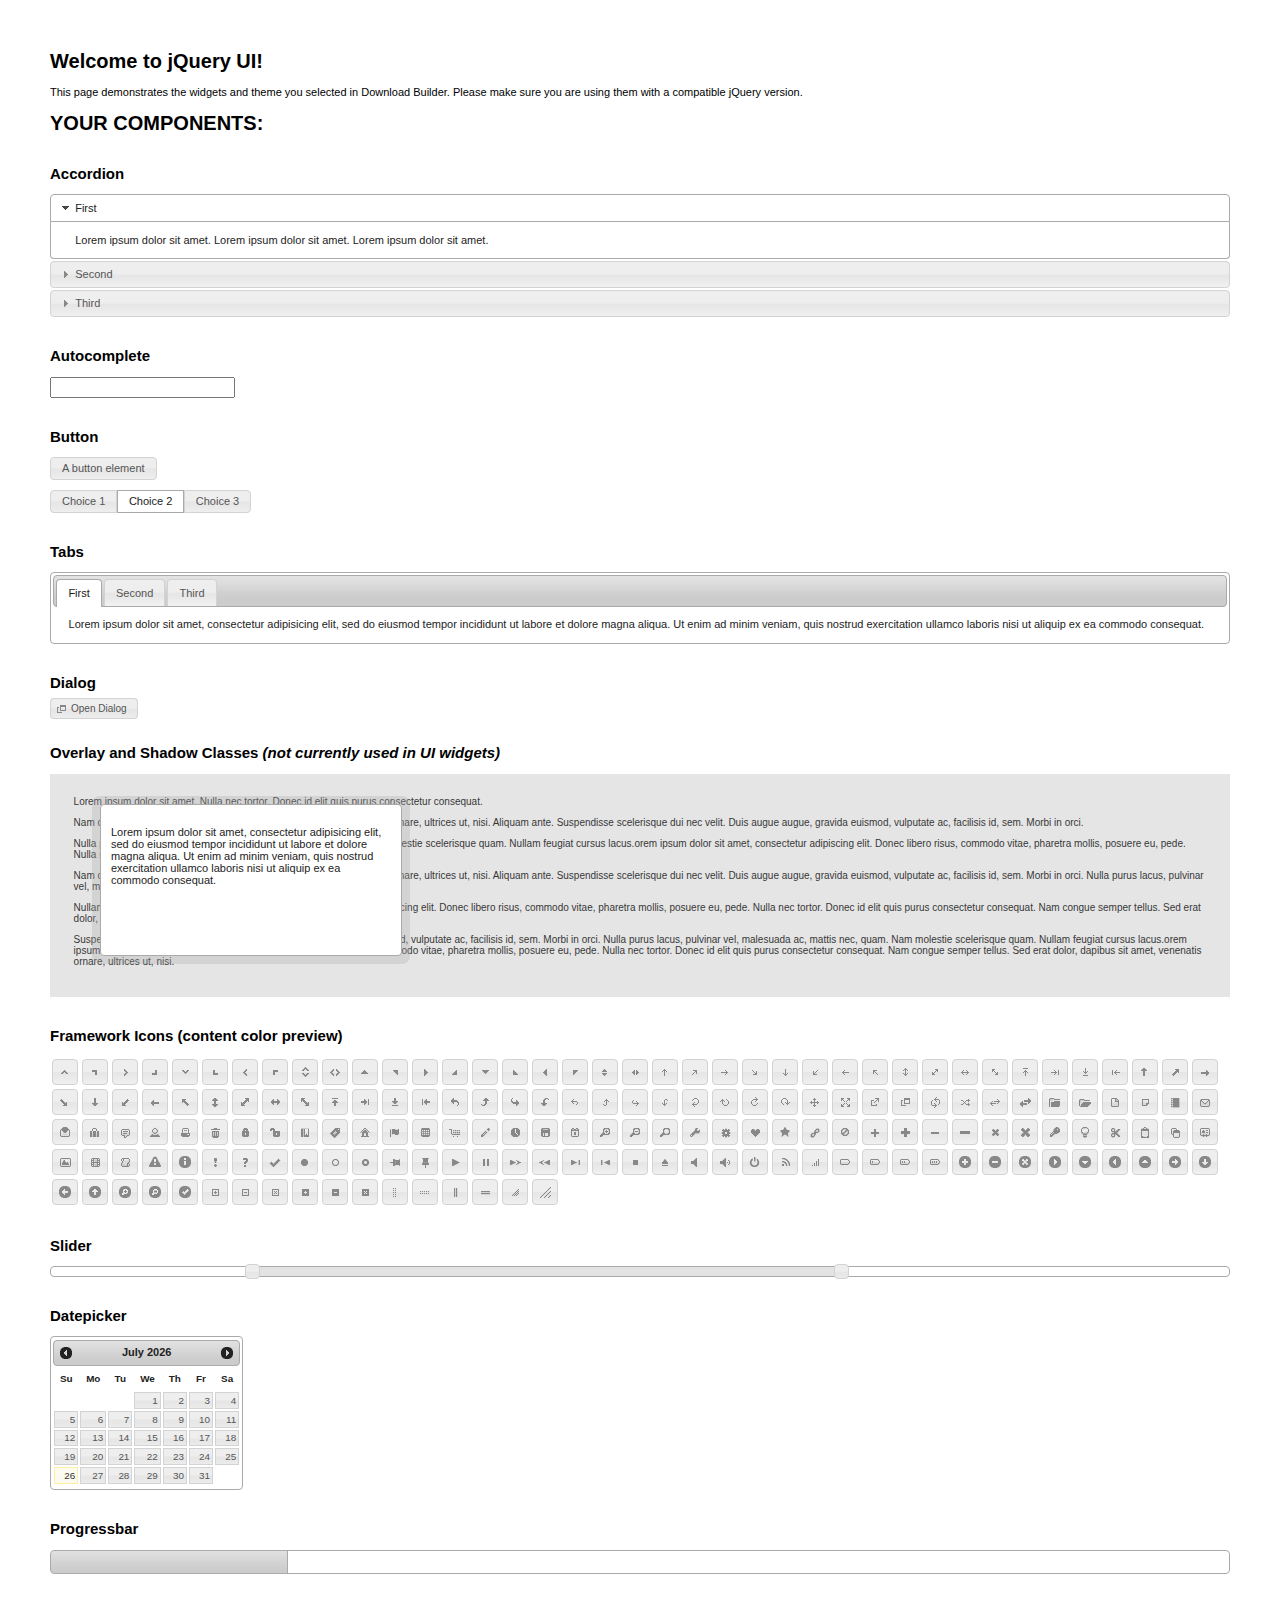
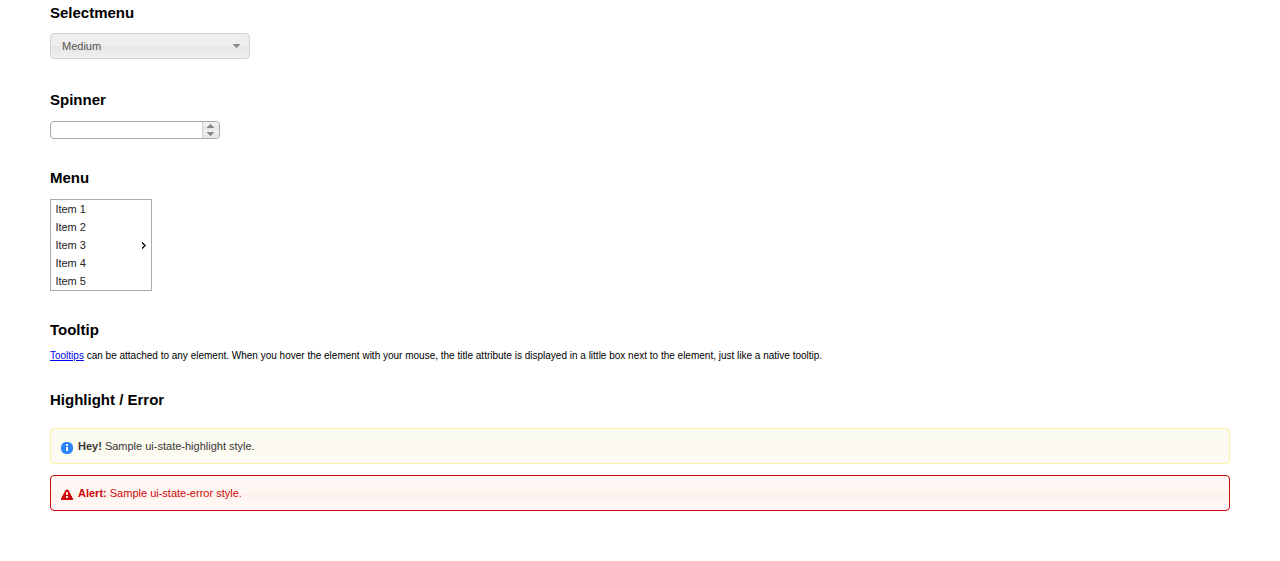
<file: js/jqueryui/index.html>
<!doctype html>
<html lang="us">
<head>
	<meta charset="utf-8">
	<title>jQuery UI Example Page</title>
	<link href="jquery-ui.css" rel="stylesheet">
	<style>
	body{
		font: 62.5% "Trebuchet MS", sans-serif;
		margin: 50px;
	}
	.demoHeaders {
		margin-top: 2em;
	}
	#dialog-link {
		padding: .4em 1em .4em 20px;
		text-decoration: none;
		position: relative;
	}
	#dialog-link span.ui-icon {
		margin: 0 5px 0 0;
		position: absolute;
		left: .2em;
		top: 50%;
		margin-top: -8px;
	}
	#icons {
		margin: 0;
		padding: 0;
	}
	#icons li {
		margin: 2px;
		position: relative;
		padding: 4px 0;
		cursor: pointer;
		float: left;
		list-style: none;
	}
	#icons span.ui-icon {
		float: left;
		margin: 0 4px;
	}
	.fakewindowcontain .ui-widget-overlay {
		position: absolute;
	}
	select {
		width: 200px;
	}
	</style>
</head>
<body>

<h1>Welcome to jQuery UI!</h1>

<div class="ui-widget">
	<p>This page demonstrates the widgets and theme you selected in Download Builder. Please make sure you are using them with a compatible jQuery version.</p>
</div>

<h1>YOUR COMPONENTS:</h1>


<!-- Accordion -->
<h2 class="demoHeaders">Accordion</h2>
<div id="accordion">
	<h3>First</h3>
	<div>Lorem ipsum dolor sit amet. Lorem ipsum dolor sit amet. Lorem ipsum dolor sit amet.</div>
	<h3>Second</h3>
	<div>Phasellus mattis tincidunt nibh.</div>
	<h3>Third</h3>
	<div>Nam dui erat, auctor a, dignissim quis.</div>
</div>



<!-- Autocomplete -->
<h2 class="demoHeaders">Autocomplete</h2>
<div>
	<input id="autocomplete" title="type &quot;a&quot;">
</div>



<!-- Button -->
<h2 class="demoHeaders">Button</h2>
<button id="button">A button element</button>
<form style="margin-top: 1em;">
	<div id="radioset">
		<input type="radio" id="radio1" name="radio"><label for="radio1">Choice 1</label>
		<input type="radio" id="radio2" name="radio" checked="checked"><label for="radio2">Choice 2</label>
		<input type="radio" id="radio3" name="radio"><label for="radio3">Choice 3</label>
	</div>
</form>



<!-- Tabs -->
<h2 class="demoHeaders">Tabs</h2>
<div id="tabs">
	<ul>
		<li><a href="#tabs-1">First</a></li>
		<li><a href="#tabs-2">Second</a></li>
		<li><a href="#tabs-3">Third</a></li>
	</ul>
	<div id="tabs-1">Lorem ipsum dolor sit amet, consectetur adipisicing elit, sed do eiusmod tempor incididunt ut labore et dolore magna aliqua. Ut enim ad minim veniam, quis nostrud exercitation ullamco laboris nisi ut aliquip ex ea commodo consequat.</div>
	<div id="tabs-2">Phasellus mattis tincidunt nibh. Cras orci urna, blandit id, pretium vel, aliquet ornare, felis. Maecenas scelerisque sem non nisl. Fusce sed lorem in enim dictum bibendum.</div>
	<div id="tabs-3">Nam dui erat, auctor a, dignissim quis, sollicitudin eu, felis. Pellentesque nisi urna, interdum eget, sagittis et, consequat vestibulum, lacus. Mauris porttitor ullamcorper augue.</div>
</div>



<!-- Dialog NOTE: Dialog is not generated by UI in this demo so it can be visually styled in themeroller-->
<h2 class="demoHeaders">Dialog</h2>
<p><a href="#" id="dialog-link" class="ui-state-default ui-corner-all"><span class="ui-icon ui-icon-newwin"></span>Open Dialog</a></p>

<h2 class="demoHeaders">Overlay and Shadow Classes <em>(not currently used in UI widgets)</em></h2>
<div style="position: relative; width: 96%; height: 200px; padding:1% 2%; overflow:hidden;" class="fakewindowcontain">
	<p>Lorem ipsum dolor sit amet,  Nulla nec tortor. Donec id elit quis purus consectetur consequat. </p><p>Nam congue semper tellus. Sed erat dolor, dapibus sit amet, venenatis ornare, ultrices ut, nisi. Aliquam ante. Suspendisse scelerisque dui nec velit. Duis augue augue, gravida euismod, vulputate ac, facilisis id, sem. Morbi in orci. </p><p>Nulla purus lacus, pulvinar vel, malesuada ac, mattis nec, quam. Nam molestie scelerisque quam. Nullam feugiat cursus lacus.orem ipsum dolor sit amet, consectetur adipiscing elit. Donec libero risus, commodo vitae, pharetra mollis, posuere eu, pede. Nulla nec tortor. Donec id elit quis purus consectetur consequat. </p><p>Nam congue semper tellus. Sed erat dolor, dapibus sit amet, venenatis ornare, ultrices ut, nisi. Aliquam ante. Suspendisse scelerisque dui nec velit. Duis augue augue, gravida euismod, vulputate ac, facilisis id, sem. Morbi in orci. Nulla purus lacus, pulvinar vel, malesuada ac, mattis nec, quam. Nam molestie scelerisque quam. </p><p>Nullam feugiat cursus lacus.orem ipsum dolor sit amet, consectetur adipiscing elit. Donec libero risus, commodo vitae, pharetra mollis, posuere eu, pede. Nulla nec tortor. Donec id elit quis purus consectetur consequat. Nam congue semper tellus. Sed erat dolor, dapibus sit amet, venenatis ornare, ultrices ut, nisi. Aliquam ante. </p><p>Suspendisse scelerisque dui nec velit. Duis augue augue, gravida euismod, vulputate ac, facilisis id, sem. Morbi in orci. Nulla purus lacus, pulvinar vel, malesuada ac, mattis nec, quam. Nam molestie scelerisque quam. Nullam feugiat cursus lacus.orem ipsum dolor sit amet, consectetur adipiscing elit. Donec libero risus, commodo vitae, pharetra mollis, posuere eu, pede. Nulla nec tortor. Donec id elit quis purus consectetur consequat. Nam congue semper tellus. Sed erat dolor, dapibus sit amet, venenatis ornare, ultrices ut, nisi. </p>

	<!-- ui-dialog -->
	<div class="ui-overlay"><div class="ui-widget-overlay"></div><div class="ui-widget-shadow ui-corner-all" style="width: 302px; height: 152px; position: absolute; left: 50px; top: 30px;"></div></div>
	<div style="position: absolute; width: 280px; height: 130px;left: 50px; top: 30px; padding: 10px;" class="ui-widget ui-widget-content ui-corner-all">
		<div class="ui-dialog-content ui-widget-content" style="background: none; border: 0;">
			<p>Lorem ipsum dolor sit amet, consectetur adipisicing elit, sed do eiusmod tempor incididunt ut labore et dolore magna aliqua. Ut enim ad minim veniam, quis nostrud exercitation ullamco laboris nisi ut aliquip ex ea commodo consequat.</p>
		</div>
	</div>

</div>

<!-- ui-dialog -->
<div id="dialog" title="Dialog Title">
	<p>Lorem ipsum dolor sit amet, consectetur adipisicing elit, sed do eiusmod tempor incididunt ut labore et dolore magna aliqua. Ut enim ad minim veniam, quis nostrud exercitation ullamco laboris nisi ut aliquip ex ea commodo consequat.</p>
</div>



<h2 class="demoHeaders">Framework Icons (content color preview)</h2>
<ul id="icons" class="ui-widget ui-helper-clearfix">
	<li class="ui-state-default ui-corner-all" title=".ui-icon-carat-1-n"><span class="ui-icon ui-icon-carat-1-n"></span></li>
	<li class="ui-state-default ui-corner-all" title=".ui-icon-carat-1-ne"><span class="ui-icon ui-icon-carat-1-ne"></span></li>
	<li class="ui-state-default ui-corner-all" title=".ui-icon-carat-1-e"><span class="ui-icon ui-icon-carat-1-e"></span></li>
	<li class="ui-state-default ui-corner-all" title=".ui-icon-carat-1-se"><span class="ui-icon ui-icon-carat-1-se"></span></li>
	<li class="ui-state-default ui-corner-all" title=".ui-icon-carat-1-s"><span class="ui-icon ui-icon-carat-1-s"></span></li>
	<li class="ui-state-default ui-corner-all" title=".ui-icon-carat-1-sw"><span class="ui-icon ui-icon-carat-1-sw"></span></li>
	<li class="ui-state-default ui-corner-all" title=".ui-icon-carat-1-w"><span class="ui-icon ui-icon-carat-1-w"></span></li>
	<li class="ui-state-default ui-corner-all" title=".ui-icon-carat-1-nw"><span class="ui-icon ui-icon-carat-1-nw"></span></li>
	<li class="ui-state-default ui-corner-all" title=".ui-icon-carat-2-n-s"><span class="ui-icon ui-icon-carat-2-n-s"></span></li>
	<li class="ui-state-default ui-corner-all" title=".ui-icon-carat-2-e-w"><span class="ui-icon ui-icon-carat-2-e-w"></span></li>
	<li class="ui-state-default ui-corner-all" title=".ui-icon-triangle-1-n"><span class="ui-icon ui-icon-triangle-1-n"></span></li>
	<li class="ui-state-default ui-corner-all" title=".ui-icon-triangle-1-ne"><span class="ui-icon ui-icon-triangle-1-ne"></span></li>
	<li class="ui-state-default ui-corner-all" title=".ui-icon-triangle-1-e"><span class="ui-icon ui-icon-triangle-1-e"></span></li>
	<li class="ui-state-default ui-corner-all" title=".ui-icon-triangle-1-se"><span class="ui-icon ui-icon-triangle-1-se"></span></li>
	<li class="ui-state-default ui-corner-all" title=".ui-icon-triangle-1-s"><span class="ui-icon ui-icon-triangle-1-s"></span></li>
	<li class="ui-state-default ui-corner-all" title=".ui-icon-triangle-1-sw"><span class="ui-icon ui-icon-triangle-1-sw"></span></li>
	<li class="ui-state-default ui-corner-all" title=".ui-icon-triangle-1-w"><span class="ui-icon ui-icon-triangle-1-w"></span></li>
	<li class="ui-state-default ui-corner-all" title=".ui-icon-triangle-1-nw"><span class="ui-icon ui-icon-triangle-1-nw"></span></li>
	<li class="ui-state-default ui-corner-all" title=".ui-icon-triangle-2-n-s"><span class="ui-icon ui-icon-triangle-2-n-s"></span></li>
	<li class="ui-state-default ui-corner-all" title=".ui-icon-triangle-2-e-w"><span class="ui-icon ui-icon-triangle-2-e-w"></span></li>
	<li class="ui-state-default ui-corner-all" title=".ui-icon-arrow-1-n"><span class="ui-icon ui-icon-arrow-1-n"></span></li>
	<li class="ui-state-default ui-corner-all" title=".ui-icon-arrow-1-ne"><span class="ui-icon ui-icon-arrow-1-ne"></span></li>
	<li class="ui-state-default ui-corner-all" title=".ui-icon-arrow-1-e"><span class="ui-icon ui-icon-arrow-1-e"></span></li>
	<li class="ui-state-default ui-corner-all" title=".ui-icon-arrow-1-se"><span class="ui-icon ui-icon-arrow-1-se"></span></li>
	<li class="ui-state-default ui-corner-all" title=".ui-icon-arrow-1-s"><span class="ui-icon ui-icon-arrow-1-s"></span></li>
	<li class="ui-state-default ui-corner-all" title=".ui-icon-arrow-1-sw"><span class="ui-icon ui-icon-arrow-1-sw"></span></li>
	<li class="ui-state-default ui-corner-all" title=".ui-icon-arrow-1-w"><span class="ui-icon ui-icon-arrow-1-w"></span></li>
	<li class="ui-state-default ui-corner-all" title=".ui-icon-arrow-1-nw"><span class="ui-icon ui-icon-arrow-1-nw"></span></li>
	<li class="ui-state-default ui-corner-all" title=".ui-icon-arrow-2-n-s"><span class="ui-icon ui-icon-arrow-2-n-s"></span></li>
	<li class="ui-state-default ui-corner-all" title=".ui-icon-arrow-2-ne-sw"><span class="ui-icon ui-icon-arrow-2-ne-sw"></span></li>
	<li class="ui-state-default ui-corner-all" title=".ui-icon-arrow-2-e-w"><span class="ui-icon ui-icon-arrow-2-e-w"></span></li>
	<li class="ui-state-default ui-corner-all" title=".ui-icon-arrow-2-se-nw"><span class="ui-icon ui-icon-arrow-2-se-nw"></span></li>
	<li class="ui-state-default ui-corner-all" title=".ui-icon-arrowstop-1-n"><span class="ui-icon ui-icon-arrowstop-1-n"></span></li>
	<li class="ui-state-default ui-corner-all" title=".ui-icon-arrowstop-1-e"><span class="ui-icon ui-icon-arrowstop-1-e"></span></li>
	<li class="ui-state-default ui-corner-all" title=".ui-icon-arrowstop-1-s"><span class="ui-icon ui-icon-arrowstop-1-s"></span></li>
	<li class="ui-state-default ui-corner-all" title=".ui-icon-arrowstop-1-w"><span class="ui-icon ui-icon-arrowstop-1-w"></span></li>
	<li class="ui-state-default ui-corner-all" title=".ui-icon-arrowthick-1-n"><span class="ui-icon ui-icon-arrowthick-1-n"></span></li>
	<li class="ui-state-default ui-corner-all" title=".ui-icon-arrowthick-1-ne"><span class="ui-icon ui-icon-arrowthick-1-ne"></span></li>
	<li class="ui-state-default ui-corner-all" title=".ui-icon-arrowthick-1-e"><span class="ui-icon ui-icon-arrowthick-1-e"></span></li>
	<li class="ui-state-default ui-corner-all" title=".ui-icon-arrowthick-1-se"><span class="ui-icon ui-icon-arrowthick-1-se"></span></li>
	<li class="ui-state-default ui-corner-all" title=".ui-icon-arrowthick-1-s"><span class="ui-icon ui-icon-arrowthick-1-s"></span></li>
	<li class="ui-state-default ui-corner-all" title=".ui-icon-arrowthick-1-sw"><span class="ui-icon ui-icon-arrowthick-1-sw"></span></li>
	<li class="ui-state-default ui-corner-all" title=".ui-icon-arrowthick-1-w"><span class="ui-icon ui-icon-arrowthick-1-w"></span></li>
	<li class="ui-state-default ui-corner-all" title=".ui-icon-arrowthick-1-nw"><span class="ui-icon ui-icon-arrowthick-1-nw"></span></li>
	<li class="ui-state-default ui-corner-all" title=".ui-icon-arrowthick-2-n-s"><span class="ui-icon ui-icon-arrowthick-2-n-s"></span></li>
	<li class="ui-state-default ui-corner-all" title=".ui-icon-arrowthick-2-ne-sw"><span class="ui-icon ui-icon-arrowthick-2-ne-sw"></span></li>
	<li class="ui-state-default ui-corner-all" title=".ui-icon-arrowthick-2-e-w"><span class="ui-icon ui-icon-arrowthick-2-e-w"></span></li>
	<li class="ui-state-default ui-corner-all" title=".ui-icon-arrowthick-2-se-nw"><span class="ui-icon ui-icon-arrowthick-2-se-nw"></span></li>
	<li class="ui-state-default ui-corner-all" title=".ui-icon-arrowthickstop-1-n"><span class="ui-icon ui-icon-arrowthickstop-1-n"></span></li>
	<li class="ui-state-default ui-corner-all" title=".ui-icon-arrowthickstop-1-e"><span class="ui-icon ui-icon-arrowthickstop-1-e"></span></li>
	<li class="ui-state-default ui-corner-all" title=".ui-icon-arrowthickstop-1-s"><span class="ui-icon ui-icon-arrowthickstop-1-s"></span></li>
	<li class="ui-state-default ui-corner-all" title=".ui-icon-arrowthickstop-1-w"><span class="ui-icon ui-icon-arrowthickstop-1-w"></span></li>
	<li class="ui-state-default ui-corner-all" title=".ui-icon-arrowreturnthick-1-w"><span class="ui-icon ui-icon-arrowreturnthick-1-w"></span></li>
	<li class="ui-state-default ui-corner-all" title=".ui-icon-arrowreturnthick-1-n"><span class="ui-icon ui-icon-arrowreturnthick-1-n"></span></li>
	<li class="ui-state-default ui-corner-all" title=".ui-icon-arrowreturnthick-1-e"><span class="ui-icon ui-icon-arrowreturnthick-1-e"></span></li>
	<li class="ui-state-default ui-corner-all" title=".ui-icon-arrowreturnthick-1-s"><span class="ui-icon ui-icon-arrowreturnthick-1-s"></span></li>
	<li class="ui-state-default ui-corner-all" title=".ui-icon-arrowreturn-1-w"><span class="ui-icon ui-icon-arrowreturn-1-w"></span></li>
	<li class="ui-state-default ui-corner-all" title=".ui-icon-arrowreturn-1-n"><span class="ui-icon ui-icon-arrowreturn-1-n"></span></li>
	<li class="ui-state-default ui-corner-all" title=".ui-icon-arrowreturn-1-e"><span class="ui-icon ui-icon-arrowreturn-1-e"></span></li>
	<li class="ui-state-default ui-corner-all" title=".ui-icon-arrowreturn-1-s"><span class="ui-icon ui-icon-arrowreturn-1-s"></span></li>
	<li class="ui-state-default ui-corner-all" title=".ui-icon-arrowrefresh-1-w"><span class="ui-icon ui-icon-arrowrefresh-1-w"></span></li>
	<li class="ui-state-default ui-corner-all" title=".ui-icon-arrowrefresh-1-n"><span class="ui-icon ui-icon-arrowrefresh-1-n"></span></li>
	<li class="ui-state-default ui-corner-all" title=".ui-icon-arrowrefresh-1-e"><span class="ui-icon ui-icon-arrowrefresh-1-e"></span></li>
	<li class="ui-state-default ui-corner-all" title=".ui-icon-arrowrefresh-1-s"><span class="ui-icon ui-icon-arrowrefresh-1-s"></span></li>
	<li class="ui-state-default ui-corner-all" title=".ui-icon-arrow-4"><span class="ui-icon ui-icon-arrow-4"></span></li>
	<li class="ui-state-default ui-corner-all" title=".ui-icon-arrow-4-diag"><span class="ui-icon ui-icon-arrow-4-diag"></span></li>
	<li class="ui-state-default ui-corner-all" title=".ui-icon-extlink"><span class="ui-icon ui-icon-extlink"></span></li>
	<li class="ui-state-default ui-corner-all" title=".ui-icon-newwin"><span class="ui-icon ui-icon-newwin"></span></li>
	<li class="ui-state-default ui-corner-all" title=".ui-icon-refresh"><span class="ui-icon ui-icon-refresh"></span></li>
	<li class="ui-state-default ui-corner-all" title=".ui-icon-shuffle"><span class="ui-icon ui-icon-shuffle"></span></li>
	<li class="ui-state-default ui-corner-all" title=".ui-icon-transfer-e-w"><span class="ui-icon ui-icon-transfer-e-w"></span></li>
	<li class="ui-state-default ui-corner-all" title=".ui-icon-transferthick-e-w"><span class="ui-icon ui-icon-transferthick-e-w"></span></li>
	<li class="ui-state-default ui-corner-all" title=".ui-icon-folder-collapsed"><span class="ui-icon ui-icon-folder-collapsed"></span></li>
	<li class="ui-state-default ui-corner-all" title=".ui-icon-folder-open"><span class="ui-icon ui-icon-folder-open"></span></li>
	<li class="ui-state-default ui-corner-all" title=".ui-icon-document"><span class="ui-icon ui-icon-document"></span></li>
	<li class="ui-state-default ui-corner-all" title=".ui-icon-document-b"><span class="ui-icon ui-icon-document-b"></span></li>
	<li class="ui-state-default ui-corner-all" title=".ui-icon-note"><span class="ui-icon ui-icon-note"></span></li>
	<li class="ui-state-default ui-corner-all" title=".ui-icon-mail-closed"><span class="ui-icon ui-icon-mail-closed"></span></li>
	<li class="ui-state-default ui-corner-all" title=".ui-icon-mail-open"><span class="ui-icon ui-icon-mail-open"></span></li>
	<li class="ui-state-default ui-corner-all" title=".ui-icon-suitcase"><span class="ui-icon ui-icon-suitcase"></span></li>
	<li class="ui-state-default ui-corner-all" title=".ui-icon-comment"><span class="ui-icon ui-icon-comment"></span></li>
	<li class="ui-state-default ui-corner-all" title=".ui-icon-person"><span class="ui-icon ui-icon-person"></span></li>
	<li class="ui-state-default ui-corner-all" title=".ui-icon-print"><span class="ui-icon ui-icon-print"></span></li>
	<li class="ui-state-default ui-corner-all" title=".ui-icon-trash"><span class="ui-icon ui-icon-trash"></span></li>
	<li class="ui-state-default ui-corner-all" title=".ui-icon-locked"><span class="ui-icon ui-icon-locked"></span></li>
	<li class="ui-state-default ui-corner-all" title=".ui-icon-unlocked"><span class="ui-icon ui-icon-unlocked"></span></li>
	<li class="ui-state-default ui-corner-all" title=".ui-icon-bookmark"><span class="ui-icon ui-icon-bookmark"></span></li>
	<li class="ui-state-default ui-corner-all" title=".ui-icon-tag"><span class="ui-icon ui-icon-tag"></span></li>
	<li class="ui-state-default ui-corner-all" title=".ui-icon-home"><span class="ui-icon ui-icon-home"></span></li>
	<li class="ui-state-default ui-corner-all" title=".ui-icon-flag"><span class="ui-icon ui-icon-flag"></span></li>
	<li class="ui-state-default ui-corner-all" title=".ui-icon-calculator"><span class="ui-icon ui-icon-calculator"></span></li>
	<li class="ui-state-default ui-corner-all" title=".ui-icon-cart"><span class="ui-icon ui-icon-cart"></span></li>
	<li class="ui-state-default ui-corner-all" title=".ui-icon-pencil"><span class="ui-icon ui-icon-pencil"></span></li>
	<li class="ui-state-default ui-corner-all" title=".ui-icon-clock"><span class="ui-icon ui-icon-clock"></span></li>
	<li class="ui-state-default ui-corner-all" title=".ui-icon-disk"><span class="ui-icon ui-icon-disk"></span></li>
	<li class="ui-state-default ui-corner-all" title=".ui-icon-calendar"><span class="ui-icon ui-icon-calendar"></span></li>
	<li class="ui-state-default ui-corner-all" title=".ui-icon-zoomin"><span class="ui-icon ui-icon-zoomin"></span></li>
	<li class="ui-state-default ui-corner-all" title=".ui-icon-zoomout"><span class="ui-icon ui-icon-zoomout"></span></li>
	<li class="ui-state-default ui-corner-all" title=".ui-icon-search"><span class="ui-icon ui-icon-search"></span></li>
	<li class="ui-state-default ui-corner-all" title=".ui-icon-wrench"><span class="ui-icon ui-icon-wrench"></span></li>
	<li class="ui-state-default ui-corner-all" title=".ui-icon-gear"><span class="ui-icon ui-icon-gear"></span></li>
	<li class="ui-state-default ui-corner-all" title=".ui-icon-heart"><span class="ui-icon ui-icon-heart"></span></li>
	<li class="ui-state-default ui-corner-all" title=".ui-icon-star"><span class="ui-icon ui-icon-star"></span></li>
	<li class="ui-state-default ui-corner-all" title=".ui-icon-link"><span class="ui-icon ui-icon-link"></span></li>
	<li class="ui-state-default ui-corner-all" title=".ui-icon-cancel"><span class="ui-icon ui-icon-cancel"></span></li>
	<li class="ui-state-default ui-corner-all" title=".ui-icon-plus"><span class="ui-icon ui-icon-plus"></span></li>
	<li class="ui-state-default ui-corner-all" title=".ui-icon-plusthick"><span class="ui-icon ui-icon-plusthick"></span></li>
	<li class="ui-state-default ui-corner-all" title=".ui-icon-minus"><span class="ui-icon ui-icon-minus"></span></li>
	<li class="ui-state-default ui-corner-all" title=".ui-icon-minusthick"><span class="ui-icon ui-icon-minusthick"></span></li>
	<li class="ui-state-default ui-corner-all" title=".ui-icon-close"><span class="ui-icon ui-icon-close"></span></li>
	<li class="ui-state-default ui-corner-all" title=".ui-icon-closethick"><span class="ui-icon ui-icon-closethick"></span></li>
	<li class="ui-state-default ui-corner-all" title=".ui-icon-key"><span class="ui-icon ui-icon-key"></span></li>
	<li class="ui-state-default ui-corner-all" title=".ui-icon-lightbulb"><span class="ui-icon ui-icon-lightbulb"></span></li>
	<li class="ui-state-default ui-corner-all" title=".ui-icon-scissors"><span class="ui-icon ui-icon-scissors"></span></li>
	<li class="ui-state-default ui-corner-all" title=".ui-icon-clipboard"><span class="ui-icon ui-icon-clipboard"></span></li>
	<li class="ui-state-default ui-corner-all" title=".ui-icon-copy"><span class="ui-icon ui-icon-copy"></span></li>
	<li class="ui-state-default ui-corner-all" title=".ui-icon-contact"><span class="ui-icon ui-icon-contact"></span></li>
	<li class="ui-state-default ui-corner-all" title=".ui-icon-image"><span class="ui-icon ui-icon-image"></span></li>
	<li class="ui-state-default ui-corner-all" title=".ui-icon-video"><span class="ui-icon ui-icon-video"></span></li>
	<li class="ui-state-default ui-corner-all" title=".ui-icon-script"><span class="ui-icon ui-icon-script"></span></li>
	<li class="ui-state-default ui-corner-all" title=".ui-icon-alert"><span class="ui-icon ui-icon-alert"></span></li>
	<li class="ui-state-default ui-corner-all" title=".ui-icon-info"><span class="ui-icon ui-icon-info"></span></li>
	<li class="ui-state-default ui-corner-all" title=".ui-icon-notice"><span class="ui-icon ui-icon-notice"></span></li>
	<li class="ui-state-default ui-corner-all" title=".ui-icon-help"><span class="ui-icon ui-icon-help"></span></li>
	<li class="ui-state-default ui-corner-all" title=".ui-icon-check"><span class="ui-icon ui-icon-check"></span></li>
	<li class="ui-state-default ui-corner-all" title=".ui-icon-bullet"><span class="ui-icon ui-icon-bullet"></span></li>
	<li class="ui-state-default ui-corner-all" title=".ui-icon-radio-off"><span class="ui-icon ui-icon-radio-off"></span></li>
	<li class="ui-state-default ui-corner-all" title=".ui-icon-radio-on"><span class="ui-icon ui-icon-radio-on"></span></li>
	<li class="ui-state-default ui-corner-all" title=".ui-icon-pin-w"><span class="ui-icon ui-icon-pin-w"></span></li>
	<li class="ui-state-default ui-corner-all" title=".ui-icon-pin-s"><span class="ui-icon ui-icon-pin-s"></span></li>
	<li class="ui-state-default ui-corner-all" title=".ui-icon-play"><span class="ui-icon ui-icon-play"></span></li>
	<li class="ui-state-default ui-corner-all" title=".ui-icon-pause"><span class="ui-icon ui-icon-pause"></span></li>
	<li class="ui-state-default ui-corner-all" title=".ui-icon-seek-next"><span class="ui-icon ui-icon-seek-next"></span></li>
	<li class="ui-state-default ui-corner-all" title=".ui-icon-seek-prev"><span class="ui-icon ui-icon-seek-prev"></span></li>
	<li class="ui-state-default ui-corner-all" title=".ui-icon-seek-end"><span class="ui-icon ui-icon-seek-end"></span></li>
	<li class="ui-state-default ui-corner-all" title=".ui-icon-seek-first"><span class="ui-icon ui-icon-seek-first"></span></li>
	<li class="ui-state-default ui-corner-all" title=".ui-icon-stop"><span class="ui-icon ui-icon-stop"></span></li>
	<li class="ui-state-default ui-corner-all" title=".ui-icon-eject"><span class="ui-icon ui-icon-eject"></span></li>
	<li class="ui-state-default ui-corner-all" title=".ui-icon-volume-off"><span class="ui-icon ui-icon-volume-off"></span></li>
	<li class="ui-state-default ui-corner-all" title=".ui-icon-volume-on"><span class="ui-icon ui-icon-volume-on"></span></li>
	<li class="ui-state-default ui-corner-all" title=".ui-icon-power"><span class="ui-icon ui-icon-power"></span></li>
	<li class="ui-state-default ui-corner-all" title=".ui-icon-signal-diag"><span class="ui-icon ui-icon-signal-diag"></span></li>
	<li class="ui-state-default ui-corner-all" title=".ui-icon-signal"><span class="ui-icon ui-icon-signal"></span></li>
	<li class="ui-state-default ui-corner-all" title=".ui-icon-battery-0"><span class="ui-icon ui-icon-battery-0"></span></li>
	<li class="ui-state-default ui-corner-all" title=".ui-icon-battery-1"><span class="ui-icon ui-icon-battery-1"></span></li>
	<li class="ui-state-default ui-corner-all" title=".ui-icon-battery-2"><span class="ui-icon ui-icon-battery-2"></span></li>
	<li class="ui-state-default ui-corner-all" title=".ui-icon-battery-3"><span class="ui-icon ui-icon-battery-3"></span></li>
	<li class="ui-state-default ui-corner-all" title=".ui-icon-circle-plus"><span class="ui-icon ui-icon-circle-plus"></span></li>
	<li class="ui-state-default ui-corner-all" title=".ui-icon-circle-minus"><span class="ui-icon ui-icon-circle-minus"></span></li>
	<li class="ui-state-default ui-corner-all" title=".ui-icon-circle-close"><span class="ui-icon ui-icon-circle-close"></span></li>
	<li class="ui-state-default ui-corner-all" title=".ui-icon-circle-triangle-e"><span class="ui-icon ui-icon-circle-triangle-e"></span></li>
	<li class="ui-state-default ui-corner-all" title=".ui-icon-circle-triangle-s"><span class="ui-icon ui-icon-circle-triangle-s"></span></li>
	<li class="ui-state-default ui-corner-all" title=".ui-icon-circle-triangle-w"><span class="ui-icon ui-icon-circle-triangle-w"></span></li>
	<li class="ui-state-default ui-corner-all" title=".ui-icon-circle-triangle-n"><span class="ui-icon ui-icon-circle-triangle-n"></span></li>
	<li class="ui-state-default ui-corner-all" title=".ui-icon-circle-arrow-e"><span class="ui-icon ui-icon-circle-arrow-e"></span></li>
	<li class="ui-state-default ui-corner-all" title=".ui-icon-circle-arrow-s"><span class="ui-icon ui-icon-circle-arrow-s"></span></li>
	<li class="ui-state-default ui-corner-all" title=".ui-icon-circle-arrow-w"><span class="ui-icon ui-icon-circle-arrow-w"></span></li>
	<li class="ui-state-default ui-corner-all" title=".ui-icon-circle-arrow-n"><span class="ui-icon ui-icon-circle-arrow-n"></span></li>
	<li class="ui-state-default ui-corner-all" title=".ui-icon-circle-zoomin"><span class="ui-icon ui-icon-circle-zoomin"></span></li>
	<li class="ui-state-default ui-corner-all" title=".ui-icon-circle-zoomout"><span class="ui-icon ui-icon-circle-zoomout"></span></li>
	<li class="ui-state-default ui-corner-all" title=".ui-icon-circle-check"><span class="ui-icon ui-icon-circle-check"></span></li>
	<li class="ui-state-default ui-corner-all" title=".ui-icon-circlesmall-plus"><span class="ui-icon ui-icon-circlesmall-plus"></span></li>
	<li class="ui-state-default ui-corner-all" title=".ui-icon-circlesmall-minus"><span class="ui-icon ui-icon-circlesmall-minus"></span></li>
	<li class="ui-state-default ui-corner-all" title=".ui-icon-circlesmall-close"><span class="ui-icon ui-icon-circlesmall-close"></span></li>
	<li class="ui-state-default ui-corner-all" title=".ui-icon-squaresmall-plus"><span class="ui-icon ui-icon-squaresmall-plus"></span></li>
	<li class="ui-state-default ui-corner-all" title=".ui-icon-squaresmall-minus"><span class="ui-icon ui-icon-squaresmall-minus"></span></li>
	<li class="ui-state-default ui-corner-all" title=".ui-icon-squaresmall-close"><span class="ui-icon ui-icon-squaresmall-close"></span></li>
	<li class="ui-state-default ui-corner-all" title=".ui-icon-grip-dotted-vertical"><span class="ui-icon ui-icon-grip-dotted-vertical"></span></li>
	<li class="ui-state-default ui-corner-all" title=".ui-icon-grip-dotted-horizontal"><span class="ui-icon ui-icon-grip-dotted-horizontal"></span></li>
	<li class="ui-state-default ui-corner-all" title=".ui-icon-grip-solid-vertical"><span class="ui-icon ui-icon-grip-solid-vertical"></span></li>
	<li class="ui-state-default ui-corner-all" title=".ui-icon-grip-solid-horizontal"><span class="ui-icon ui-icon-grip-solid-horizontal"></span></li>
	<li class="ui-state-default ui-corner-all" title=".ui-icon-gripsmall-diagonal-se"><span class="ui-icon ui-icon-gripsmall-diagonal-se"></span></li>
	<li class="ui-state-default ui-corner-all" title=".ui-icon-grip-diagonal-se"><span class="ui-icon ui-icon-grip-diagonal-se"></span></li>
</ul>


<!-- Slider -->
<h2 class="demoHeaders">Slider</h2>
<div id="slider"></div>



<!-- Datepicker -->
<h2 class="demoHeaders">Datepicker</h2>
<div id="datepicker"></div>



<!-- Progressbar -->
<h2 class="demoHeaders">Progressbar</h2>
<div id="progressbar"></div>



<!-- Progressbar -->
<h2 class="demoHeaders">Selectmenu</h2>
<select id="selectmenu">
	<option>Slower</option>
	<option>Slow</option>
	<option selected="selected">Medium</option>
	<option>Fast</option>
	<option>Faster</option>
</select>



<!-- Spinner -->
<h2 class="demoHeaders">Spinner</h2>
<input id="spinner">



<!-- Menu -->
<h2 class="demoHeaders">Menu</h2>
<ul style="width:100px;" id="menu">
	<li>Item 1</li>
	<li>Item 2</li>
	<li>Item 3
		<ul>
			<li>Item 3-1</li>
			<li>Item 3-2</li>
			<li>Item 3-3</li>
			<li>Item 3-4</li>
			<li>Item 3-5</li>
		</ul>
	</li>
	<li>Item 4</li>
	<li>Item 5</li>
</ul>



<!-- Tooltip -->
<h2 class="demoHeaders">Tooltip</h2>
<p id="tooltip">
	<a href="#" title="That&apos;s what this widget is">Tooltips</a> can be attached to any element. When you hover
the element with your mouse, the title attribute is displayed in a little box next to the element, just like a native tooltip.
</p>


<!-- Highlight / Error -->
<h2 class="demoHeaders">Highlight / Error</h2>
<div class="ui-widget">
	<div class="ui-state-highlight ui-corner-all" style="margin-top: 20px; padding: 0 .7em;">
		<p><span class="ui-icon ui-icon-info" style="float: left; margin-right: .3em;"></span>
		<strong>Hey!</strong> Sample ui-state-highlight style.</p>
	</div>
</div>
<br>
<div class="ui-widget">
	<div class="ui-state-error ui-corner-all" style="padding: 0 .7em;">
		<p><span class="ui-icon ui-icon-alert" style="float: left; margin-right: .3em;"></span>
		<strong>Alert:</strong> Sample ui-state-error style.</p>
	</div>
</div>

<script src="external/jquery/jquery.js"></script>
<script src="jquery-ui.js"></script>
<script>

$( "#accordion" ).accordion();



var availableTags = [
	"ActionScript",
	"AppleScript",
	"Asp",
	"BASIC",
	"C",
	"C++",
	"Clojure",
	"COBOL",
	"ColdFusion",
	"Erlang",
	"Fortran",
	"Groovy",
	"Haskell",
	"Java",
	"JavaScript",
	"Lisp",
	"Perl",
	"PHP",
	"Python",
	"Ruby",
	"Scala",
	"Scheme"
];
$( "#autocomplete" ).autocomplete({
	source: availableTags
});



$( "#button" ).button();
$( "#radioset" ).buttonset();



$( "#tabs" ).tabs();



$( "#dialog" ).dialog({
	autoOpen: false,
	width: 400,
	buttons: [
		{
			text: "Ok",
			click: function() {
				$( this ).dialog( "close" );
			}
		},
		{
			text: "Cancel",
			click: function() {
				$( this ).dialog( "close" );
			}
		}
	]
});

// Link to open the dialog
$( "#dialog-link" ).click(function( event ) {
	$( "#dialog" ).dialog( "open" );
	event.preventDefault();
});



$( "#datepicker" ).datepicker({
	inline: true
});



$( "#slider" ).slider({
	range: true,
	values: [ 17, 67 ]
});



$( "#progressbar" ).progressbar({
	value: 20
});



$( "#spinner" ).spinner();



$( "#menu" ).menu();



$( "#tooltip" ).tooltip();



$( "#selectmenu" ).selectmenu();


// Hover states on the static widgets
$( "#dialog-link, #icons li" ).hover(
	function() {
		$( this ).addClass( "ui-state-hover" );
	},
	function() {
		$( this ).removeClass( "ui-state-hover" );
	}
);
</script>
</body>
</html>
</file>
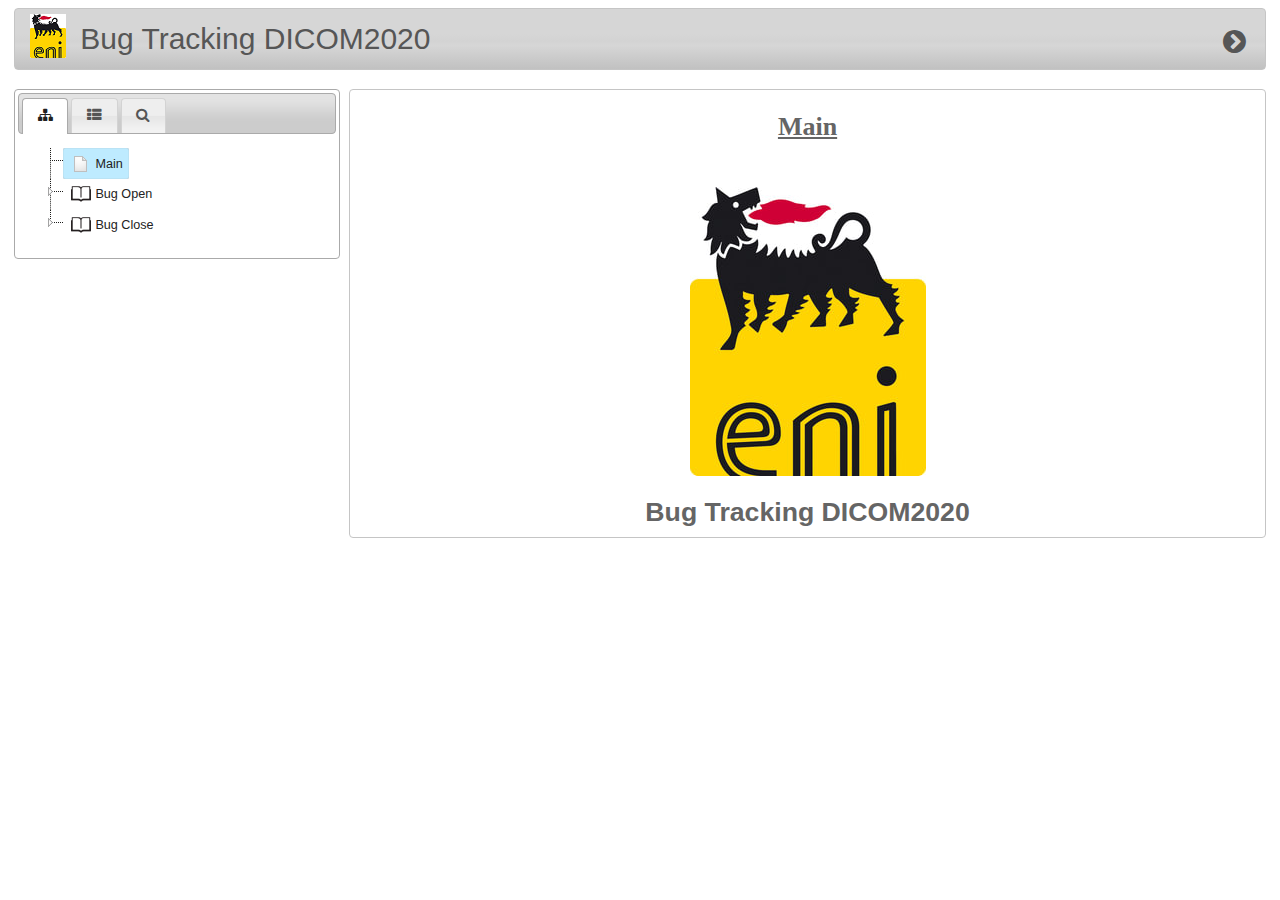
<file: about.html>
<!doctype html>
<html class="no-js">
<head>
    <meta charset="utf-8">
    <title>Main | DICOM2020 BUG</title>

    <meta name="description" content="">
    <meta name="keywords" content="">

    <link rel="stylesheet" href="css/style.css">	

    <link href="js/jqueryui/jquery-ui.min.css" rel="stylesheet">
    <link href="js/jstree/themes/default/style.css" rel="stylesheet">
    <link href="css/style.css" rel="stylesheet">
    <link href="css/font-awesome.min.css" rel="stylesheet">
    <link href="css/highlightjs.css" rel="stylesheet">
    <link rel="stylesheet" href="css/slick.css"/>
    <link rel="stylesheet" href="css/slick-theme.css"/>
    <link rel="stylesheet" href="css/defaultwebhelper2.css"/>


    <script src="js/jqueryui/external/jquery/jquery.js"></script>
    <script src="js/jqueryui/jquery-ui.min.js"></script>
    <script src="js/jstree/jstree.min.js"></script>
    <script src="js/index.js"></script>
    <script src="js/search.js"></script>
    <script src="js/highlight.pack.js"></script>
    <script src="js/jquery.highlight.js"></script>
    <script src="js/slick.min.js"></script>
    <script src="js/main.js"></script>




<link rel="stylesheet" href="css/globalstyles.css" type="text/css" media="screen" /></head>

<body>
<div id="hprwrapper">

<div id="hprheader" class="ui-corner-all">
<div id="headerlogo">
<img alt="" src="images/logo_eni_small.png" style="margin-left: 10px;">
</div>
<div id="headertitle"><span>Bug Tracking DICOM2020</span></div>
<div id="nav">
			<div id="navprev">
				
			</div>
			<div id="navnext">
				<a href="bugopen.html">
				<i class="fa fa-chevron-circle-right fa-2x" aria-hidden="true" style="margin-top: 10px;"></i>
				</a>
			</div>
</div>

</div>
<div class="delimiter"></div>


<div id="hprmain">

<div id="hprsidebar">
<div id="hprtabs">
	<ul>
		<li><a href="#hprtabs-1"><i class="fa fa-sitemap"></i></a></li>
		<li><a href="#hprtabs-2"><i class="fa fa-th-list"></i></a></li>
		<li><a href="#hprtabs-3"><i class="fa fa-search"></i></a></li>
	</ul>
	<div id="hprtabs-1">
		<div id="hprtoctree">
<ul>
<li id="about" data-jstree='{"opened":true,"selected":true,"type":"p"}'><a href="about.html">Main</a></li>
<li id="bugopen" data-jstree='{"type":"b"}'><a href="bugopen.html">Bug Open</a><ul>
<li id="ricalcolomaxdailymaxhourly" data-jstree='{"type":"p"}'><a href="ricalcolomaxdailymaxhourly.html">Ricalcolo MaxDaily => MaxHourly</a></li>
<li id="ritornarehomedaschermatasubleting" data-jstree='{"type":"p"}'><a href="ritornarehomedaschermatasubleting.html">Ritornare Home Page da schermata Subleting</a></li>
<li id="riutilizzonomi" data-jstree='{"type":"p"}'><a href="riutilizzonomi.html">Riutilizzo Nomi</a></li>
<li id="datenonreattive" data-jstree='{"type":"p"}'><a href="datenonreattive.html">Date non reattive</a></li>
<li id="nonfailsubletting" data-jstree='{"type":"p"}'><a href="nonfailsubletting.html">Non fa il subletting</a></li>

</ul>
</li>
<li id="bugclose0" data-jstree='{"type":"b"}'><a href="bugclose0.html">Bug Close</a><ul>
<li id="problemamaxreservedcapacity" data-jstree='{"type":"p"}'><a href="problemamaxreservedcapacity.html">Problema Max reserved Capacity</a></li>

</ul>
</li>

</li>
</ul>

		</div>
	</div>
	<div id="hprtabs-2">
<div id="indextree">
<ul id="index">
</ul>

</div>	
	
	</div>
	<div id="hprtabs-3">

		<form onsubmit="requery();return false">
			<input id="squery" type="text" name="q" autocomplete="off"/>
			<input type="button" value=">" onclick="requery()">
		</form>

		<p>
		<div id="results">
		</div>

	</div>
</div>
</div>

<div id="hprcontent" class="ui-corner-all">

<h1 style="text-align: center; text-decoration: underline; font-size: 26px; margin-bottom: 50px;">
Main
</h1>
<p class=rvps101><img width=236 height=289 alt="" src="images/about32.jpg"></p>
<p><br></p>
<p class=rvps101><span class=rvts1>Bug Tracking DICOM2020</span></p>


</div>

</div>
</div>
<script>
var sessStore = window.sessionStorage;
var reshtml = sessStore.getItem("hprlastsearchres");				
var squery = sessStore.getItem("hprsquery");				
$('#results').html(reshtml);
$('#squery').val(squery);
</script>
</body>
</html>
</file>
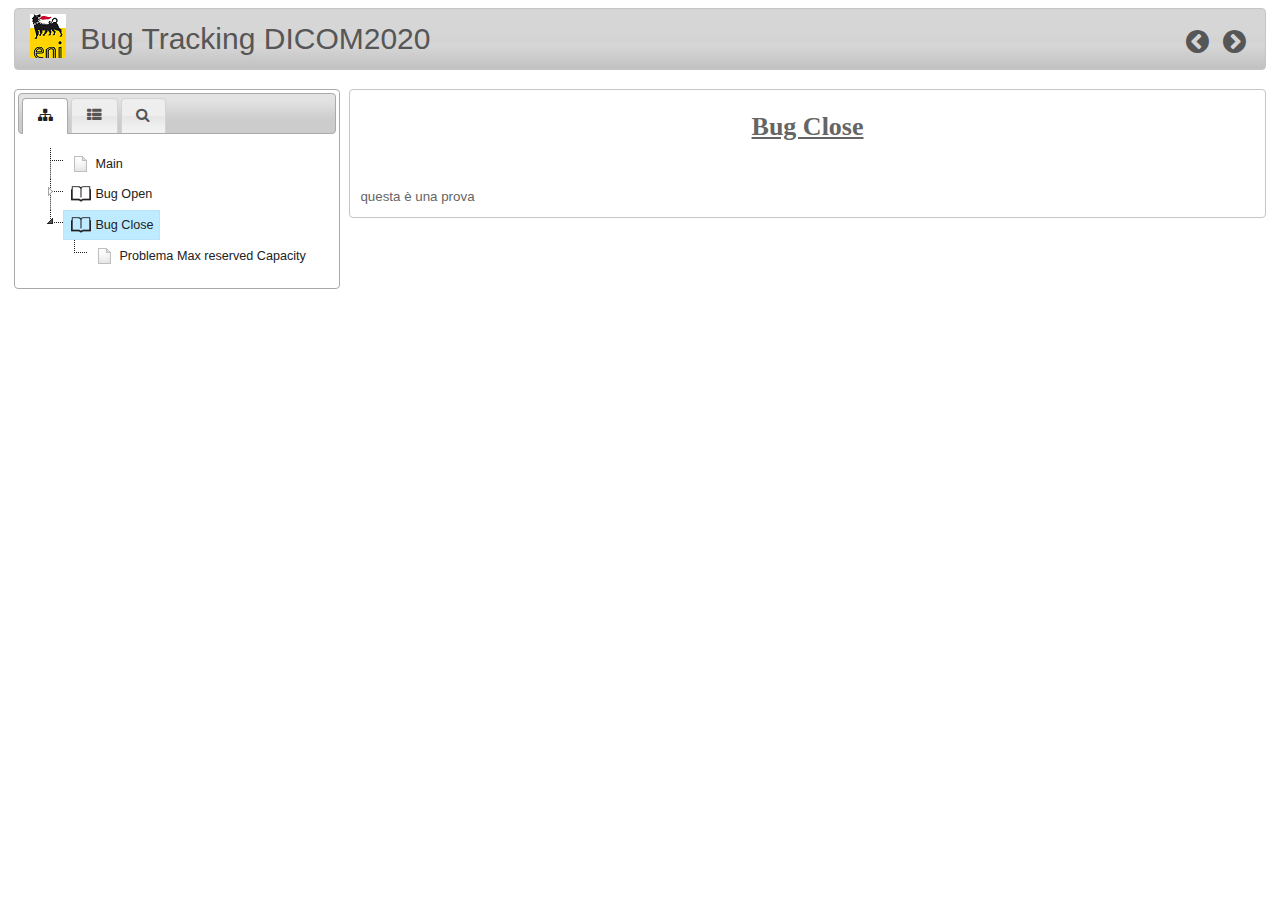
<file: bugclose0.html>
<!doctype html>
<html class="no-js">
<head>
    <meta charset="utf-8">
    <title>Bug Close | DICOM2020 BUG</title>

    <meta name="description" content="">
    <meta name="keywords" content="">

    <link rel="stylesheet" href="css/style.css">	

    <link href="js/jqueryui/jquery-ui.min.css" rel="stylesheet">
    <link href="js/jstree/themes/default/style.css" rel="stylesheet">
    <link href="css/style.css" rel="stylesheet">
    <link href="css/font-awesome.min.css" rel="stylesheet">
    <link href="css/highlightjs.css" rel="stylesheet">
    <link rel="stylesheet" href="css/slick.css"/>
    <link rel="stylesheet" href="css/slick-theme.css"/>
    <link rel="stylesheet" href="css/defaultwebhelper2.css"/>


    <script src="js/jqueryui/external/jquery/jquery.js"></script>
    <script src="js/jqueryui/jquery-ui.min.js"></script>
    <script src="js/jstree/jstree.min.js"></script>
    <script src="js/index.js"></script>
    <script src="js/search.js"></script>
    <script src="js/highlight.pack.js"></script>
    <script src="js/jquery.highlight.js"></script>
    <script src="js/slick.min.js"></script>
    <script src="js/main.js"></script>




<link rel="stylesheet" href="css/globalstyles.css" type="text/css" media="screen" /></head>

<body>
<div id="hprwrapper">

<div id="hprheader" class="ui-corner-all">
<div id="headerlogo">
<img alt="" src="images/logo_eni_small.png" style="margin-left: 10px;">
</div>
<div id="headertitle"><span>Bug Tracking DICOM2020</span></div>
<div id="nav">
			<div id="navprev">
				<a href="nonfailsubletting.html">
				<i class="fa fa-chevron-circle-left fa-2x" aria-hidden="true" style="margin-top: 10px;"></i>
				</a>
			</div>
			<div id="navnext">
				<a href="problemamaxreservedcapacity.html">
				<i class="fa fa-chevron-circle-right fa-2x" aria-hidden="true" style="margin-top: 10px;"></i>
				</a>
			</div>
</div>

</div>
<div class="delimiter"></div>


<div id="hprmain">

<div id="hprsidebar">
<div id="hprtabs">
	<ul>
		<li><a href="#hprtabs-1"><i class="fa fa-sitemap"></i></a></li>
		<li><a href="#hprtabs-2"><i class="fa fa-th-list"></i></a></li>
		<li><a href="#hprtabs-3"><i class="fa fa-search"></i></a></li>
	</ul>
	<div id="hprtabs-1">
		<div id="hprtoctree">
<ul>
<li id="about" data-jstree='{"type":"p"}'><a href="about.html">Main</a></li>
<li id="bugopen" data-jstree='{"type":"b"}'><a href="bugopen.html">Bug Open</a><ul>
<li id="ricalcolomaxdailymaxhourly" data-jstree='{"type":"p"}'><a href="ricalcolomaxdailymaxhourly.html">Ricalcolo MaxDaily => MaxHourly</a></li>
<li id="ritornarehomedaschermatasubleting" data-jstree='{"type":"p"}'><a href="ritornarehomedaschermatasubleting.html">Ritornare Home Page da schermata Subleting</a></li>
<li id="riutilizzonomi" data-jstree='{"type":"p"}'><a href="riutilizzonomi.html">Riutilizzo Nomi</a></li>
<li id="datenonreattive" data-jstree='{"type":"p"}'><a href="datenonreattive.html">Date non reattive</a></li>
<li id="nonfailsubletting" data-jstree='{"type":"p"}'><a href="nonfailsubletting.html">Non fa il subletting</a></li>

</ul>
</li>
<li id="bugclose0" data-jstree='{"opened":true,"selected":true,"type":"b"}'><a href="bugclose0.html">Bug Close</a><ul>
<li id="problemamaxreservedcapacity" data-jstree='{"type":"p"}'><a href="problemamaxreservedcapacity.html">Problema Max reserved Capacity</a></li>

</ul>
</li>

</li>
</ul>

		</div>
	</div>
	<div id="hprtabs-2">
<div id="indextree">
<ul id="index">
</ul>

</div>	
	
	</div>
	<div id="hprtabs-3">

		<form onsubmit="requery();return false">
			<input id="squery" type="text" name="q" autocomplete="off"/>
			<input type="button" value=">" onclick="requery()">
		</form>

		<p>
		<div id="results">
		</div>

	</div>
</div>
</div>

<div id="hprcontent" class="ui-corner-all">

<h1 style="text-align: center; text-decoration: underline; font-size: 26px; margin-bottom: 50px;">
Bug Close
</h1>
<p>questa è una prova</p>


</div>

</div>
</div>
<script>
var sessStore = window.sessionStorage;
var reshtml = sessStore.getItem("hprlastsearchres");				
var squery = sessStore.getItem("hprsquery");				
$('#results').html(reshtml);
$('#squery').val(squery);
</script>
</body>
</html>
</file>
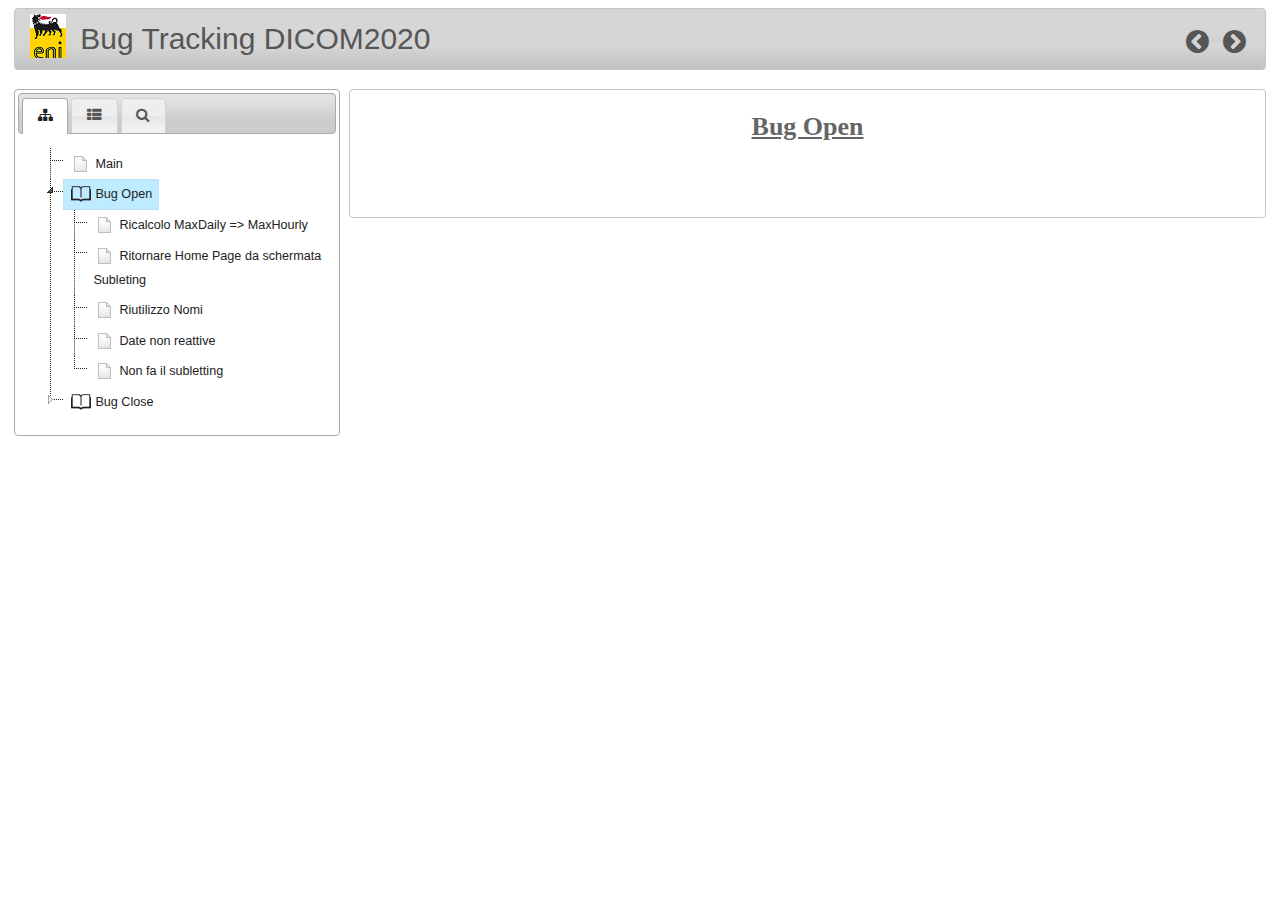
<file: bugopen.html>
<!doctype html>
<html class="no-js">
<head>
    <meta charset="utf-8">
    <title>Bug Open | DICOM2020 BUG</title>

    <meta name="description" content="">
    <meta name="keywords" content="">

    <link rel="stylesheet" href="css/style.css">	

    <link href="js/jqueryui/jquery-ui.min.css" rel="stylesheet">
    <link href="js/jstree/themes/default/style.css" rel="stylesheet">
    <link href="css/style.css" rel="stylesheet">
    <link href="css/font-awesome.min.css" rel="stylesheet">
    <link href="css/highlightjs.css" rel="stylesheet">
    <link rel="stylesheet" href="css/slick.css"/>
    <link rel="stylesheet" href="css/slick-theme.css"/>
    <link rel="stylesheet" href="css/defaultwebhelper2.css"/>


    <script src="js/jqueryui/external/jquery/jquery.js"></script>
    <script src="js/jqueryui/jquery-ui.min.js"></script>
    <script src="js/jstree/jstree.min.js"></script>
    <script src="js/index.js"></script>
    <script src="js/search.js"></script>
    <script src="js/highlight.pack.js"></script>
    <script src="js/jquery.highlight.js"></script>
    <script src="js/slick.min.js"></script>
    <script src="js/main.js"></script>




<link rel="stylesheet" href="css/globalstyles.css" type="text/css" media="screen" /></head>

<body>
<div id="hprwrapper">

<div id="hprheader" class="ui-corner-all">
<div id="headerlogo">
<img alt="" src="images/logo_eni_small.png" style="margin-left: 10px;">
</div>
<div id="headertitle"><span>Bug Tracking DICOM2020</span></div>
<div id="nav">
			<div id="navprev">
				<a href="about.html">
				<i class="fa fa-chevron-circle-left fa-2x" aria-hidden="true" style="margin-top: 10px;"></i>
				</a>
			</div>
			<div id="navnext">
				<a href="ricalcolomaxdailymaxhourly.html">
				<i class="fa fa-chevron-circle-right fa-2x" aria-hidden="true" style="margin-top: 10px;"></i>
				</a>
			</div>
</div>

</div>
<div class="delimiter"></div>


<div id="hprmain">

<div id="hprsidebar">
<div id="hprtabs">
	<ul>
		<li><a href="#hprtabs-1"><i class="fa fa-sitemap"></i></a></li>
		<li><a href="#hprtabs-2"><i class="fa fa-th-list"></i></a></li>
		<li><a href="#hprtabs-3"><i class="fa fa-search"></i></a></li>
	</ul>
	<div id="hprtabs-1">
		<div id="hprtoctree">
<ul>
<li id="about" data-jstree='{"type":"p"}'><a href="about.html">Main</a></li>
<li id="bugopen" data-jstree='{"opened":true,"selected":true,"type":"b"}'><a href="bugopen.html">Bug Open</a><ul>
<li id="ricalcolomaxdailymaxhourly" data-jstree='{"type":"p"}'><a href="ricalcolomaxdailymaxhourly.html">Ricalcolo MaxDaily => MaxHourly</a></li>
<li id="ritornarehomedaschermatasubleting" data-jstree='{"type":"p"}'><a href="ritornarehomedaschermatasubleting.html">Ritornare Home Page da schermata Subleting</a></li>
<li id="riutilizzonomi" data-jstree='{"type":"p"}'><a href="riutilizzonomi.html">Riutilizzo Nomi</a></li>
<li id="datenonreattive" data-jstree='{"type":"p"}'><a href="datenonreattive.html">Date non reattive</a></li>
<li id="nonfailsubletting" data-jstree='{"type":"p"}'><a href="nonfailsubletting.html">Non fa il subletting</a></li>

</ul>
</li>
<li id="bugclose0" data-jstree='{"type":"b"}'><a href="bugclose0.html">Bug Close</a><ul>
<li id="problemamaxreservedcapacity" data-jstree='{"type":"p"}'><a href="problemamaxreservedcapacity.html">Problema Max reserved Capacity</a></li>

</ul>
</li>

</li>
</ul>

		</div>
	</div>
	<div id="hprtabs-2">
<div id="indextree">
<ul id="index">
</ul>

</div>	
	
	</div>
	<div id="hprtabs-3">

		<form onsubmit="requery();return false">
			<input id="squery" type="text" name="q" autocomplete="off"/>
			<input type="button" value=">" onclick="requery()">
		</form>

		<p>
		<div id="results">
		</div>

	</div>
</div>
</div>

<div id="hprcontent" class="ui-corner-all">

<h1 style="text-align: center; text-decoration: underline; font-size: 26px; margin-bottom: 50px;">
Bug Open
</h1>
<p><br></p>


</div>

</div>
</div>
<script>
var sessStore = window.sessionStorage;
var reshtml = sessStore.getItem("hprlastsearchres");				
var squery = sessStore.getItem("hprsquery");				
$('#results').html(reshtml);
$('#squery').val(squery);
</script>
</body>
</html>
</file>
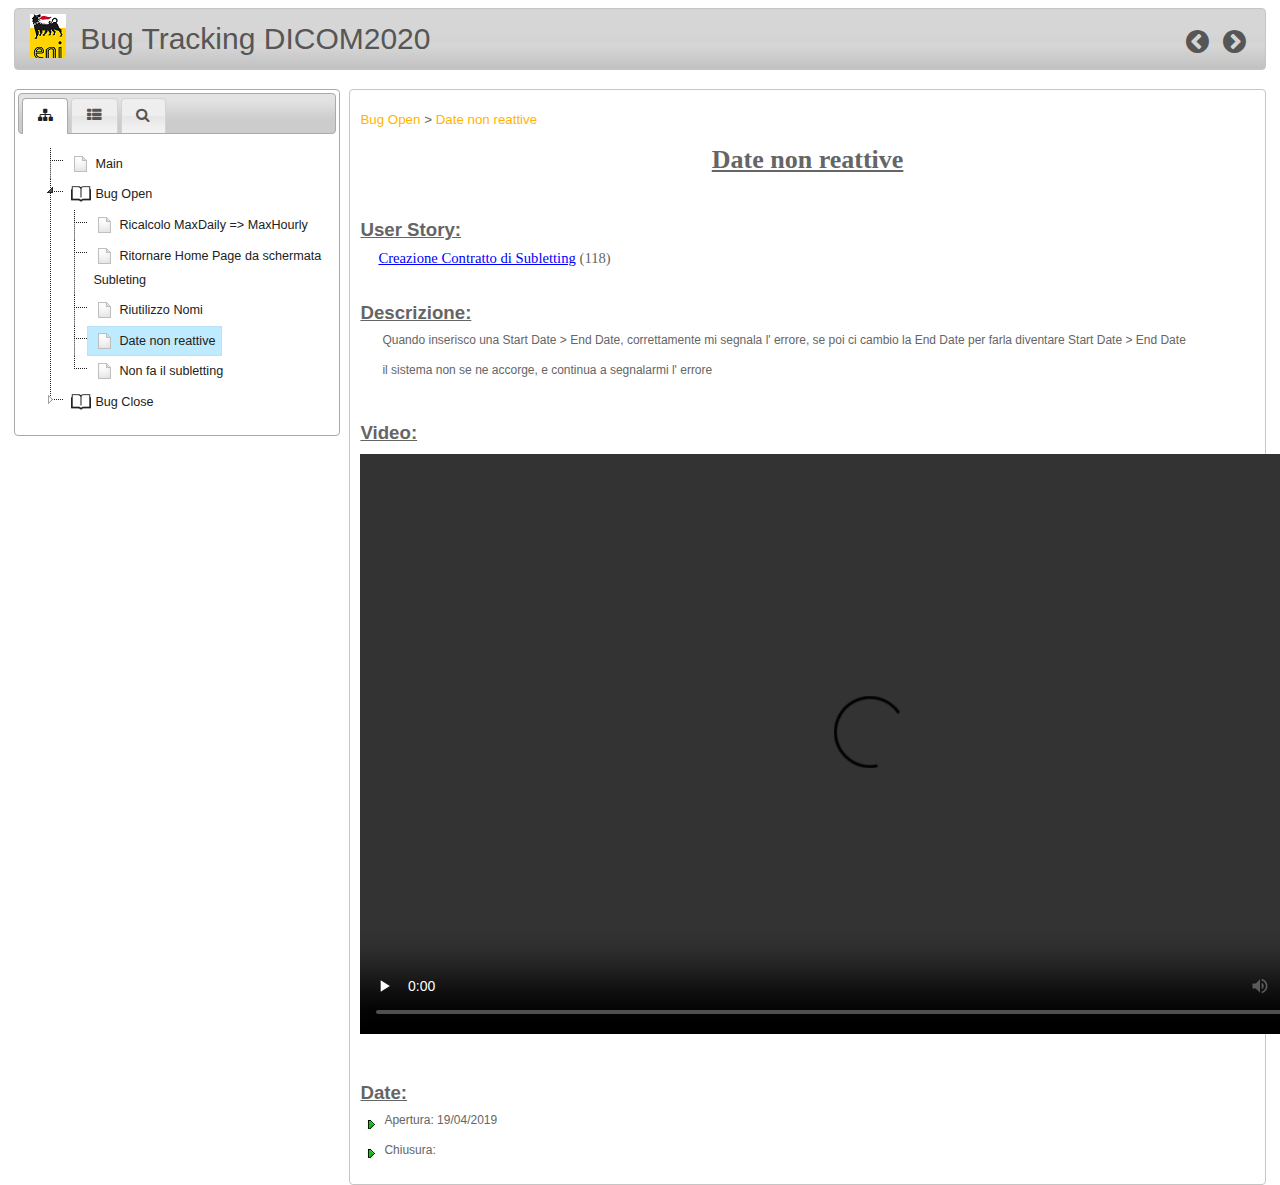
<file: datenonreattive.html>
<!doctype html>
<html class="no-js">
<head>
    <meta charset="utf-8">
    <title>Date non reattive | DICOM2020 BUG</title>

    <meta name="description" content="">
    <meta name="keywords" content="">

    <link rel="stylesheet" href="css/style.css">	

    <link href="js/jqueryui/jquery-ui.min.css" rel="stylesheet">
    <link href="js/jstree/themes/default/style.css" rel="stylesheet">
    <link href="css/style.css" rel="stylesheet">
    <link href="css/font-awesome.min.css" rel="stylesheet">
    <link href="css/highlightjs.css" rel="stylesheet">
    <link rel="stylesheet" href="css/slick.css"/>
    <link rel="stylesheet" href="css/slick-theme.css"/>
    <link rel="stylesheet" href="css/defaultwebhelper2.css"/>


    <script src="js/jqueryui/external/jquery/jquery.js"></script>
    <script src="js/jqueryui/jquery-ui.min.js"></script>
    <script src="js/jstree/jstree.min.js"></script>
    <script src="js/index.js"></script>
    <script src="js/search.js"></script>
    <script src="js/highlight.pack.js"></script>
    <script src="js/jquery.highlight.js"></script>
    <script src="js/slick.min.js"></script>
    <script src="js/main.js"></script>




<link rel="stylesheet" href="css/globalstyles.css" type="text/css" media="screen" /></head>

<body>
<div id="hprwrapper">

<div id="hprheader" class="ui-corner-all">
<div id="headerlogo">
<img alt="" src="images/logo_eni_small.png" style="margin-left: 10px;">
</div>
<div id="headertitle"><span>Bug Tracking DICOM2020</span></div>
<div id="nav">
			<div id="navprev">
				<a href="riutilizzonomi.html">
				<i class="fa fa-chevron-circle-left fa-2x" aria-hidden="true" style="margin-top: 10px;"></i>
				</a>
			</div>
			<div id="navnext">
				<a href="nonfailsubletting.html">
				<i class="fa fa-chevron-circle-right fa-2x" aria-hidden="true" style="margin-top: 10px;"></i>
				</a>
			</div>
</div>

</div>
<div class="delimiter"></div>


<div id="hprmain">

<div id="hprsidebar">
<div id="hprtabs">
	<ul>
		<li><a href="#hprtabs-1"><i class="fa fa-sitemap"></i></a></li>
		<li><a href="#hprtabs-2"><i class="fa fa-th-list"></i></a></li>
		<li><a href="#hprtabs-3"><i class="fa fa-search"></i></a></li>
	</ul>
	<div id="hprtabs-1">
		<div id="hprtoctree">
<ul>
<li id="about" data-jstree='{"type":"p"}'><a href="about.html">Main</a></li>
<li id="bugopen" data-jstree='{"type":"b"}'><a href="bugopen.html">Bug Open</a><ul>
<li id="ricalcolomaxdailymaxhourly" data-jstree='{"type":"p"}'><a href="ricalcolomaxdailymaxhourly.html">Ricalcolo MaxDaily => MaxHourly</a></li>
<li id="ritornarehomedaschermatasubleting" data-jstree='{"type":"p"}'><a href="ritornarehomedaschermatasubleting.html">Ritornare Home Page da schermata Subleting</a></li>
<li id="riutilizzonomi" data-jstree='{"type":"p"}'><a href="riutilizzonomi.html">Riutilizzo Nomi</a></li>
<li id="datenonreattive" data-jstree='{"opened":true,"selected":true,"type":"p"}'><a href="datenonreattive.html">Date non reattive</a></li>
<li id="nonfailsubletting" data-jstree='{"type":"p"}'><a href="nonfailsubletting.html">Non fa il subletting</a></li>

</ul>
</li>
<li id="bugclose0" data-jstree='{"type":"b"}'><a href="bugclose0.html">Bug Close</a><ul>
<li id="problemamaxreservedcapacity" data-jstree='{"type":"p"}'><a href="problemamaxreservedcapacity.html">Problema Max reserved Capacity</a></li>

</ul>
</li>

</li>
</ul>

		</div>
	</div>
	<div id="hprtabs-2">
<div id="indextree">
<ul id="index">
</ul>

</div>	
	
	</div>
	<div id="hprtabs-3">

		<form onsubmit="requery();return false">
			<input id="squery" type="text" name="q" autocomplete="off"/>
			<input type="button" value=">" onclick="requery()">
		</form>

		<p>
		<div id="results">
		</div>

	</div>
</div>
</div>

<div id="hprcontent" class="ui-corner-all">
<div id="breadcrumbs"><a href="bugopen.html">Bug Open</a>&nbsp;>&nbsp;<a href="datenonreattive.html">Date non reattive</a></div>
<h1 style="text-align: center; text-decoration: underline; font-size: 26px; margin-bottom: 50px;">
Date non reattive
</h1>
<p class=rvps102><span class=rvts2>User Story:</span></p>
<p class=rvps103><a class=rvts104 target="blank" href="https://dev.azure.com/DICOM2020/DICOM%202020/_workitems/edit/118">Creazione Contratto di Subletting</a><span class=rvts103> (118)</span></p>
<p class=rvps103><br></p>
<p class=rvps102><span class=rvts2>Descrizione:</span></p>
<p class=rvps106><span class=rvts102>Quando inserisco una Start Date &gt; End Date, correttamente mi segnala l' errore, se poi ci cambio la End Date per farla diventare Start Date &gt; End Date</span></p>
<p class=rvps106><span class=rvts102>il sistema non se ne accorge, e continua a segnalarmi l' errore</span></p>
<p class=rvps106><span class=rvts102><br></span></p>
<p class=rvps102><span class=rvts2>Video:</span></p>
<p class=rvps102><span class=rvts102><video id="date_non_reattive.mp4" controls preload="none" width="320" height="240"><source src="date_non_reattive.mp4" type="video/mp4"/></video></span></p>
<p class=rvps102><span class=rvts102><br></span></p>
<p class=rvps102><span class=rvts2>Date:</span></p>
<ul style="text-indent: 0px; padding: 0; margin: 0 0 0 24px; list-style-position: outside;">
<li style="list-style-image: url('images/datenonreattive2.jpg')" class=rvps102><span class=rvts102>Apertura: 19/04/2019</span></li>
<li style="list-style-image: url('images/datenonreattive2.jpg')" class=rvps102><span class=rvts102>Chiusura: </span></li>
</ul>


</div>

</div>
</div>
<script>
var sessStore = window.sessionStorage;
var reshtml = sessStore.getItem("hprlastsearchres");				
var squery = sessStore.getItem("hprsquery");				
$('#results').html(reshtml);
$('#squery').val(squery);
</script>
</body>
</html>
</file>
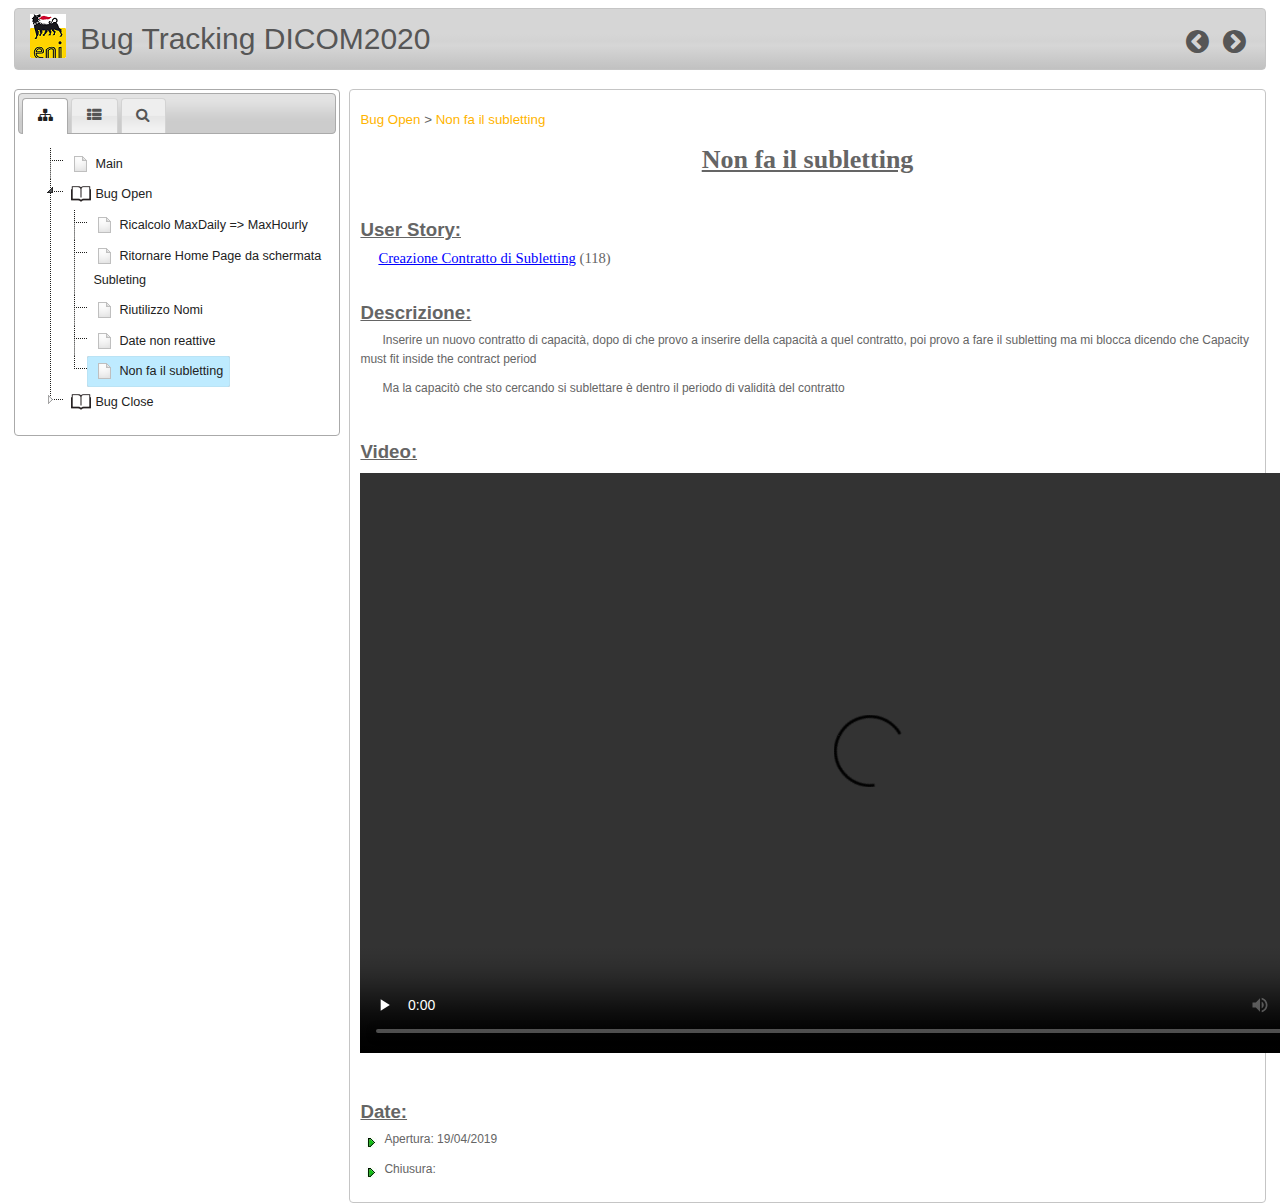
<file: nonfailsubletting.html>
<!doctype html>
<html class="no-js">
<head>
    <meta charset="utf-8">
    <title>Non fa il subletting | DICOM2020 BUG</title>

    <meta name="description" content="">
    <meta name="keywords" content="">

    <link rel="stylesheet" href="css/style.css">	

    <link href="js/jqueryui/jquery-ui.min.css" rel="stylesheet">
    <link href="js/jstree/themes/default/style.css" rel="stylesheet">
    <link href="css/style.css" rel="stylesheet">
    <link href="css/font-awesome.min.css" rel="stylesheet">
    <link href="css/highlightjs.css" rel="stylesheet">
    <link rel="stylesheet" href="css/slick.css"/>
    <link rel="stylesheet" href="css/slick-theme.css"/>
    <link rel="stylesheet" href="css/defaultwebhelper2.css"/>


    <script src="js/jqueryui/external/jquery/jquery.js"></script>
    <script src="js/jqueryui/jquery-ui.min.js"></script>
    <script src="js/jstree/jstree.min.js"></script>
    <script src="js/index.js"></script>
    <script src="js/search.js"></script>
    <script src="js/highlight.pack.js"></script>
    <script src="js/jquery.highlight.js"></script>
    <script src="js/slick.min.js"></script>
    <script src="js/main.js"></script>




<link rel="stylesheet" href="css/globalstyles.css" type="text/css" media="screen" /></head>

<body>
<div id="hprwrapper">

<div id="hprheader" class="ui-corner-all">
<div id="headerlogo">
<img alt="" src="images/logo_eni_small.png" style="margin-left: 10px;">
</div>
<div id="headertitle"><span>Bug Tracking DICOM2020</span></div>
<div id="nav">
			<div id="navprev">
				<a href="datenonreattive.html">
				<i class="fa fa-chevron-circle-left fa-2x" aria-hidden="true" style="margin-top: 10px;"></i>
				</a>
			</div>
			<div id="navnext">
				<a href="bugclose0.html">
				<i class="fa fa-chevron-circle-right fa-2x" aria-hidden="true" style="margin-top: 10px;"></i>
				</a>
			</div>
</div>

</div>
<div class="delimiter"></div>


<div id="hprmain">

<div id="hprsidebar">
<div id="hprtabs">
	<ul>
		<li><a href="#hprtabs-1"><i class="fa fa-sitemap"></i></a></li>
		<li><a href="#hprtabs-2"><i class="fa fa-th-list"></i></a></li>
		<li><a href="#hprtabs-3"><i class="fa fa-search"></i></a></li>
	</ul>
	<div id="hprtabs-1">
		<div id="hprtoctree">
<ul>
<li id="about" data-jstree='{"type":"p"}'><a href="about.html">Main</a></li>
<li id="bugopen" data-jstree='{"type":"b"}'><a href="bugopen.html">Bug Open</a><ul>
<li id="ricalcolomaxdailymaxhourly" data-jstree='{"type":"p"}'><a href="ricalcolomaxdailymaxhourly.html">Ricalcolo MaxDaily => MaxHourly</a></li>
<li id="ritornarehomedaschermatasubleting" data-jstree='{"type":"p"}'><a href="ritornarehomedaschermatasubleting.html">Ritornare Home Page da schermata Subleting</a></li>
<li id="riutilizzonomi" data-jstree='{"type":"p"}'><a href="riutilizzonomi.html">Riutilizzo Nomi</a></li>
<li id="datenonreattive" data-jstree='{"type":"p"}'><a href="datenonreattive.html">Date non reattive</a></li>
<li id="nonfailsubletting" data-jstree='{"opened":true,"selected":true,"type":"p"}'><a href="nonfailsubletting.html">Non fa il subletting</a></li>

</ul>
</li>
<li id="bugclose0" data-jstree='{"type":"b"}'><a href="bugclose0.html">Bug Close</a><ul>
<li id="problemamaxreservedcapacity" data-jstree='{"type":"p"}'><a href="problemamaxreservedcapacity.html">Problema Max reserved Capacity</a></li>

</ul>
</li>

</li>
</ul>

		</div>
	</div>
	<div id="hprtabs-2">
<div id="indextree">
<ul id="index">
</ul>

</div>	
	
	</div>
	<div id="hprtabs-3">

		<form onsubmit="requery();return false">
			<input id="squery" type="text" name="q" autocomplete="off"/>
			<input type="button" value=">" onclick="requery()">
		</form>

		<p>
		<div id="results">
		</div>

	</div>
</div>
</div>

<div id="hprcontent" class="ui-corner-all">
<div id="breadcrumbs"><a href="bugopen.html">Bug Open</a>&nbsp;>&nbsp;<a href="nonfailsubletting.html">Non fa il subletting</a></div>
<h1 style="text-align: center; text-decoration: underline; font-size: 26px; margin-bottom: 50px;">
Non fa il subletting
</h1>
<p class=rvps102><span class=rvts2>User Story:</span></p>
<p class=rvps103><a class=rvts104 target="blank" href="https://dev.azure.com/DICOM2020/DICOM%202020/_workitems/edit/118">Creazione Contratto di Subletting</a><span class=rvts103> (118)</span></p>
<p class=rvps103><br></p>
<p class=rvps102><span class=rvts2>Descrizione:</span></p>
<p class=rvps106><span class=rvts102>Inserire un nuovo contratto di capacità, dopo di che provo a inserire della capacità a quel contratto, poi provo a fare il subletting ma mi blocca dicendo che Capacity must fit inside the contract period</span></p>
<p class=rvps106><span class=rvts102>Ma la capacitò che sto cercando si sublettare è dentro il periodo di validità del contratto</span></p>
<p class=rvps106><span class=rvts102><br></span></p>
<p class=rvps102><span class=rvts2>Video:</span></p>
<p class=rvps102><span class=rvts102><video id="problema_subletting.mp4" controls preload="none" width="320" height="240"><source src="problema_subletting.mp4" type="video/mp4"/></video></span></p>
<p class=rvps102><span class=rvts102><br></span></p>
<p class=rvps102><span class=rvts2>Date:</span></p>
<ul style="text-indent: 0px; padding: 0; margin: 0 0 0 24px; list-style-position: outside;">
<li style="list-style-image: url('images/nonfailsubletting2.jpg')" class=rvps102><span class=rvts102>Apertura: 19/04/2019</span></li>
<li style="list-style-image: url('images/nonfailsubletting2.jpg')" class=rvps102><span class=rvts102>Chiusura: </span></li>
</ul>


</div>

</div>
</div>
<script>
var sessStore = window.sessionStorage;
var reshtml = sessStore.getItem("hprlastsearchres");				
var squery = sessStore.getItem("hprsquery");				
$('#results').html(reshtml);
$('#squery').val(squery);
</script>
</body>
</html>
</file>
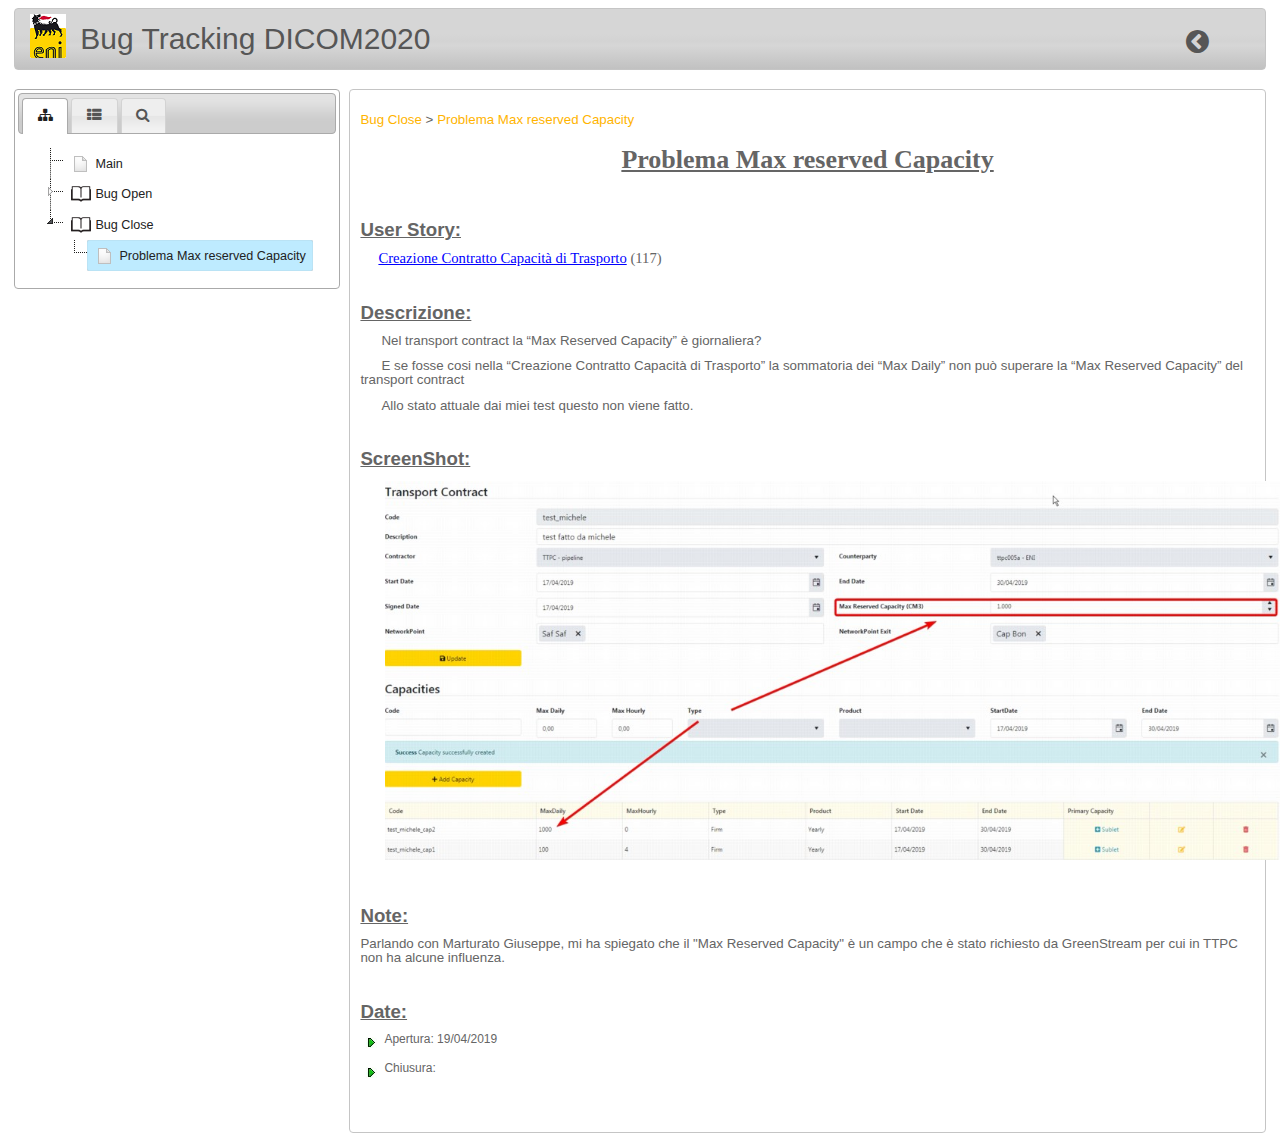
<file: problemamaxreservedcapacity.html>
<!doctype html>
<html class="no-js">
<head>
    <meta charset="utf-8">
    <title>Problema Max reserved Capacity | DICOM2020 BUG</title>

    <meta name="description" content="">
    <meta name="keywords" content="">

    <link rel="stylesheet" href="css/style.css">	

    <link href="js/jqueryui/jquery-ui.min.css" rel="stylesheet">
    <link href="js/jstree/themes/default/style.css" rel="stylesheet">
    <link href="css/style.css" rel="stylesheet">
    <link href="css/font-awesome.min.css" rel="stylesheet">
    <link href="css/highlightjs.css" rel="stylesheet">
    <link rel="stylesheet" href="css/slick.css"/>
    <link rel="stylesheet" href="css/slick-theme.css"/>
    <link rel="stylesheet" href="css/defaultwebhelper2.css"/>


    <script src="js/jqueryui/external/jquery/jquery.js"></script>
    <script src="js/jqueryui/jquery-ui.min.js"></script>
    <script src="js/jstree/jstree.min.js"></script>
    <script src="js/index.js"></script>
    <script src="js/search.js"></script>
    <script src="js/highlight.pack.js"></script>
    <script src="js/jquery.highlight.js"></script>
    <script src="js/slick.min.js"></script>
    <script src="js/main.js"></script>




<link rel="stylesheet" href="css/globalstyles.css" type="text/css" media="screen" /></head>

<body>
<div id="hprwrapper">

<div id="hprheader" class="ui-corner-all">
<div id="headerlogo">
<img alt="" src="images/logo_eni_small.png" style="margin-left: 10px;">
</div>
<div id="headertitle"><span>Bug Tracking DICOM2020</span></div>
<div id="nav">
			<div id="navprev">
				<a href="bugclose0.html">
				<i class="fa fa-chevron-circle-left fa-2x" aria-hidden="true" style="margin-top: 10px;"></i>
				</a>
			</div>
			<div id="navnext">
				
			</div>
</div>

</div>
<div class="delimiter"></div>


<div id="hprmain">

<div id="hprsidebar">
<div id="hprtabs">
	<ul>
		<li><a href="#hprtabs-1"><i class="fa fa-sitemap"></i></a></li>
		<li><a href="#hprtabs-2"><i class="fa fa-th-list"></i></a></li>
		<li><a href="#hprtabs-3"><i class="fa fa-search"></i></a></li>
	</ul>
	<div id="hprtabs-1">
		<div id="hprtoctree">
<ul>
<li id="about" data-jstree='{"type":"p"}'><a href="about.html">Main</a></li>
<li id="bugopen" data-jstree='{"type":"b"}'><a href="bugopen.html">Bug Open</a><ul>
<li id="ricalcolomaxdailymaxhourly" data-jstree='{"type":"p"}'><a href="ricalcolomaxdailymaxhourly.html">Ricalcolo MaxDaily => MaxHourly</a></li>
<li id="ritornarehomedaschermatasubleting" data-jstree='{"type":"p"}'><a href="ritornarehomedaschermatasubleting.html">Ritornare Home Page da schermata Subleting</a></li>
<li id="riutilizzonomi" data-jstree='{"type":"p"}'><a href="riutilizzonomi.html">Riutilizzo Nomi</a></li>
<li id="datenonreattive" data-jstree='{"type":"p"}'><a href="datenonreattive.html">Date non reattive</a></li>
<li id="nonfailsubletting" data-jstree='{"type":"p"}'><a href="nonfailsubletting.html">Non fa il subletting</a></li>

</ul>
</li>
<li id="bugclose0" data-jstree='{"type":"b"}'><a href="bugclose0.html">Bug Close</a><ul>
<li id="problemamaxreservedcapacity" data-jstree='{"opened":true,"selected":true,"type":"p"}'><a href="problemamaxreservedcapacity.html">Problema Max reserved Capacity</a></li>

</ul>
</li>

</li>
</ul>

		</div>
	</div>
	<div id="hprtabs-2">
<div id="indextree">
<ul id="index">
</ul>

</div>	
	
	</div>
	<div id="hprtabs-3">

		<form onsubmit="requery();return false">
			<input id="squery" type="text" name="q" autocomplete="off"/>
			<input type="button" value=">" onclick="requery()">
		</form>

		<p>
		<div id="results">
		</div>

	</div>
</div>
</div>

<div id="hprcontent" class="ui-corner-all">
<div id="breadcrumbs"><a href="bugclose0.html">Bug Close</a>&nbsp;>&nbsp;<a href="problemamaxreservedcapacity.html">Problema Max reserved Capacity</a></div>
<h1 style="text-align: center; text-decoration: underline; font-size: 26px; margin-bottom: 50px;">
Problema Max reserved Capacity
</h1>
<p class=rvps102><span class=rvts2>User Story:</span></p>
<p class=rvps103><a class=rvts104 target="blank" href="https://dev.azure.com/DICOM2020/DICOM%202020/_workitems/edit/117">Creazione Contratto Capacità di Trasporto</a><span class=rvts103> (117)</span></p>
<p class=rvps103><br></p>
<p class=rvps102><span class=rvts2>Descrizione:</span></p>
<p class=rvps104>Nel transport contract la “Max Reserved Capacity” è giornaliera?</p>
<p class=rvps104>E se fosse cosi nella “Creazione Contratto Capacità di Trasporto” la sommatoria dei “Max Daily” non può superare la “Max Reserved Capacity” del transport contract</p>
<p class=rvps104>Allo stato attuale dai miei test questo non viene fatto.</p>
<p class=rvps104><br></p>
<p class=rvps102><span class=rvts2>ScreenShot:</span></p>
<p class=rvps105><img width=1181 height=500 alt="" style="padding : 1px;" src="images/problemamaxreservedcapacity30.jpg"></p>
<p class=rvps105><span class=rvts2><br></span></p>
<p class=rvps102><span class=rvts2>Note:</span></p>
<p class=rvps102>Parlando con Marturato Giuseppe, mi ha spiegato che il "Max Reserved Capacity" è un campo che è stato richiesto da GreenStream per cui in TTPC non ha alcune influenza.</p>
<p class=rvps105><br></p>
<p class=rvps102><span class=rvts2>Date:</span></p>
<ul style="text-indent: 0px; padding: 0; margin: 0 0 0 24px; list-style-position: outside;">
<li style="list-style-image: url('images/problemamaxreservedcapacity31.jpg')" class=rvps102><span class=rvts102>Apertura: 19/04/2019</span></li>
<li style="list-style-image: url('images/problemamaxreservedcapacity31.jpg')" class=rvps102><span class=rvts102>Chiusura:</span></li>
</ul>
<p class=rvps102><span class=rvts102><br></span></p>


</div>

</div>
</div>
<script>
var sessStore = window.sessionStorage;
var reshtml = sessStore.getItem("hprlastsearchres");				
var squery = sessStore.getItem("hprsquery");				
$('#results').html(reshtml);
$('#squery').val(squery);
</script>
</body>
</html>
</file>
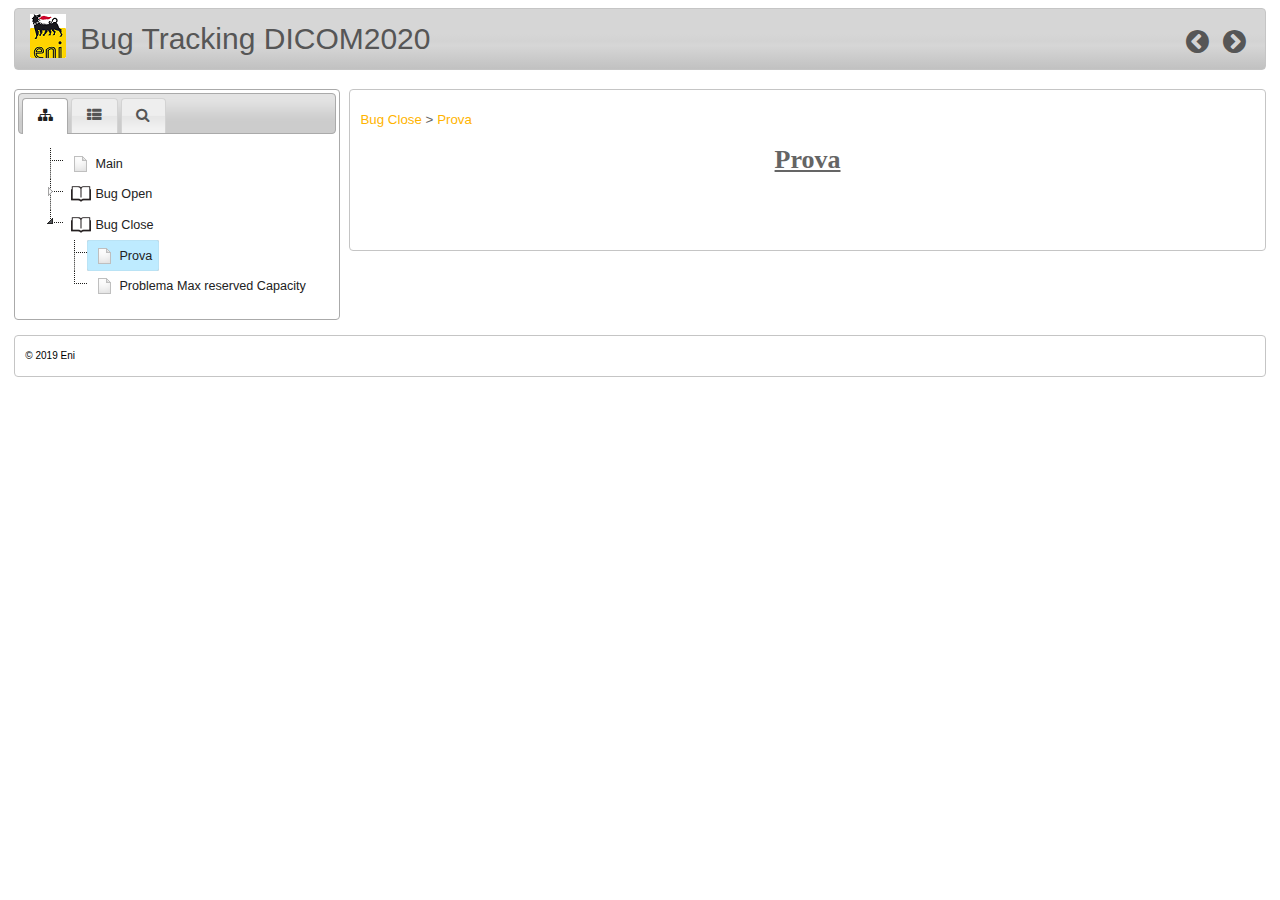
<file: prova.html>
<!doctype html>
<html class="no-js">
<head>
    <meta charset="utf-8">
    <title>Prova | DICOM2020 BUG</title>

    <meta name="description" content="">
    <meta name="keywords" content="">

    <link rel="stylesheet" href="css/style.css">	

    <link href="js/jqueryui/jquery-ui.min.css" rel="stylesheet">
    <link href="js/jstree/themes/default/style.css" rel="stylesheet">
    <link href="css/style.css" rel="stylesheet">
    <link href="css/font-awesome.min.css" rel="stylesheet">
    <link href="css/highlightjs.css" rel="stylesheet">
    <link rel="stylesheet" href="css/slick.css"/>
    <link rel="stylesheet" href="css/slick-theme.css"/>
    <link rel="stylesheet" href="css/defaultwebhelper2.css"/>


    <script src="js/jqueryui/external/jquery/jquery.js"></script>
    <script src="js/jqueryui/jquery-ui.min.js"></script>
    <script src="js/jstree/jstree.min.js"></script>
    <script src="js/index.js"></script>
    <script src="js/search.js"></script>
    <script src="js/highlight.pack.js"></script>
    <script src="js/jquery.highlight.js"></script>
    <script src="js/slick.min.js"></script>
    <script src="js/main.js"></script>




<link rel="stylesheet" href="css/globalstyles.css" type="text/css" media="screen" /></head>

<body>
<div id="hprwrapper">

<div id="hprheader" class="ui-corner-all">
<div id="headerlogo">
<img alt="" src="images/logo_eni_small.png" style="margin-left: 10px;">
</div>
<div id="headertitle"><span>Bug Tracking DICOM2020</span></div>
<div id="nav">
			<div id="navprev">
				<a href="bugclose0.html">
				<i class="fa fa-chevron-circle-left fa-2x" aria-hidden="true" style="margin-top: 10px;"></i>
				</a>
			</div>
			<div id="navnext">
				<a href="problemamaxreservedcapacity.html">
				<i class="fa fa-chevron-circle-right fa-2x" aria-hidden="true" style="margin-top: 10px;"></i>
				</a>
			</div>
</div>

</div>
<div class="delimiter"></div>


<div id="hprmain">

<div id="hprsidebar">
<div id="hprtabs">
	<ul>
		<li><a href="#hprtabs-1"><i class="fa fa-sitemap"></i></a></li>
		<li><a href="#hprtabs-2"><i class="fa fa-th-list"></i></a></li>
		<li><a href="#hprtabs-3"><i class="fa fa-search"></i></a></li>
	</ul>
	<div id="hprtabs-1">
		<div id="hprtoctree">
<ul>
<li id="about" data-jstree='{"type":"p"}'><a href="about.html">Main</a></li>
<li id="bugopen" data-jstree='{"type":"b"}'><a href="bugopen.html">Bug Open</a><ul>
<li id="ricalcolomaxdailymaxhourly" data-jstree='{"type":"p"}'><a href="ricalcolomaxdailymaxhourly.html">Ricalcolo MaxDaily => MaxHourly</a></li>
<li id="ritornarehomedaschermatasubleting" data-jstree='{"type":"p"}'><a href="ritornarehomedaschermatasubleting.html">Ritornare Home Page da schermata Subleting</a></li>
<li id="riutilizzonomi" data-jstree='{"type":"p"}'><a href="riutilizzonomi.html">Riutilizzo Nomi</a></li>
<li id="datenonreattive" data-jstree='{"type":"p"}'><a href="datenonreattive.html">Date non reattive</a></li>
<li id="nonfailsubletting" data-jstree='{"type":"p"}'><a href="nonfailsubletting.html">Non fa il subletting</a></li>

</ul>
</li>
<li id="bugclose0" data-jstree='{"type":"b"}'><a href="bugclose0.html">Bug Close</a><ul>
<li id="prova" data-jstree='{"opened":true,"selected":true,"type":"p"}'><a href="prova.html">Prova</a></li>
<li id="problemamaxreservedcapacity" data-jstree='{"type":"p"}'><a href="problemamaxreservedcapacity.html">Problema Max reserved Capacity</a></li>

</ul>
</li>

</li>
</ul>

		</div>
	</div>
	<div id="hprtabs-2">
<div id="indextree">
<ul id="index">
</ul>

</div>	
	
	</div>
	<div id="hprtabs-3">

		<form onsubmit="requery();return false">
			<input id="squery" type="text" name="q" autocomplete="off"/>
			<input type="button" value=">" onclick="requery()">
		</form>

		<p>
		<div id="results">
		</div>

	</div>
</div>
</div>

<div id="hprcontent" class="ui-corner-all">
<div id="breadcrumbs"><a href="bugclose0.html">Bug Close</a>&nbsp;>&nbsp;<a href="prova.html">Prova</a></div>
<h1 style="text-align: center; text-decoration: underline; font-size: 26px; margin-bottom: 50px;">
Prova
</h1>
<p><br></p>


</div>

</div>
<!-- footer_start -->
<div class="delimiter"></div>

<div id="hprfooter" class="ui-corner-all">
				<!-- copyright -->
				<p class="copyright">
	&copy; 2019 Eni
				</p>
				<!-- /copyright -->

</div>
<!-- footer_end -->
</div>
<script>
var sessStore = window.sessionStorage;
var reshtml = sessStore.getItem("hprlastsearchres");				
var squery = sessStore.getItem("hprsquery");				
$('#results').html(reshtml);
$('#squery').val(squery);
</script>
</body>
</html>
</file>
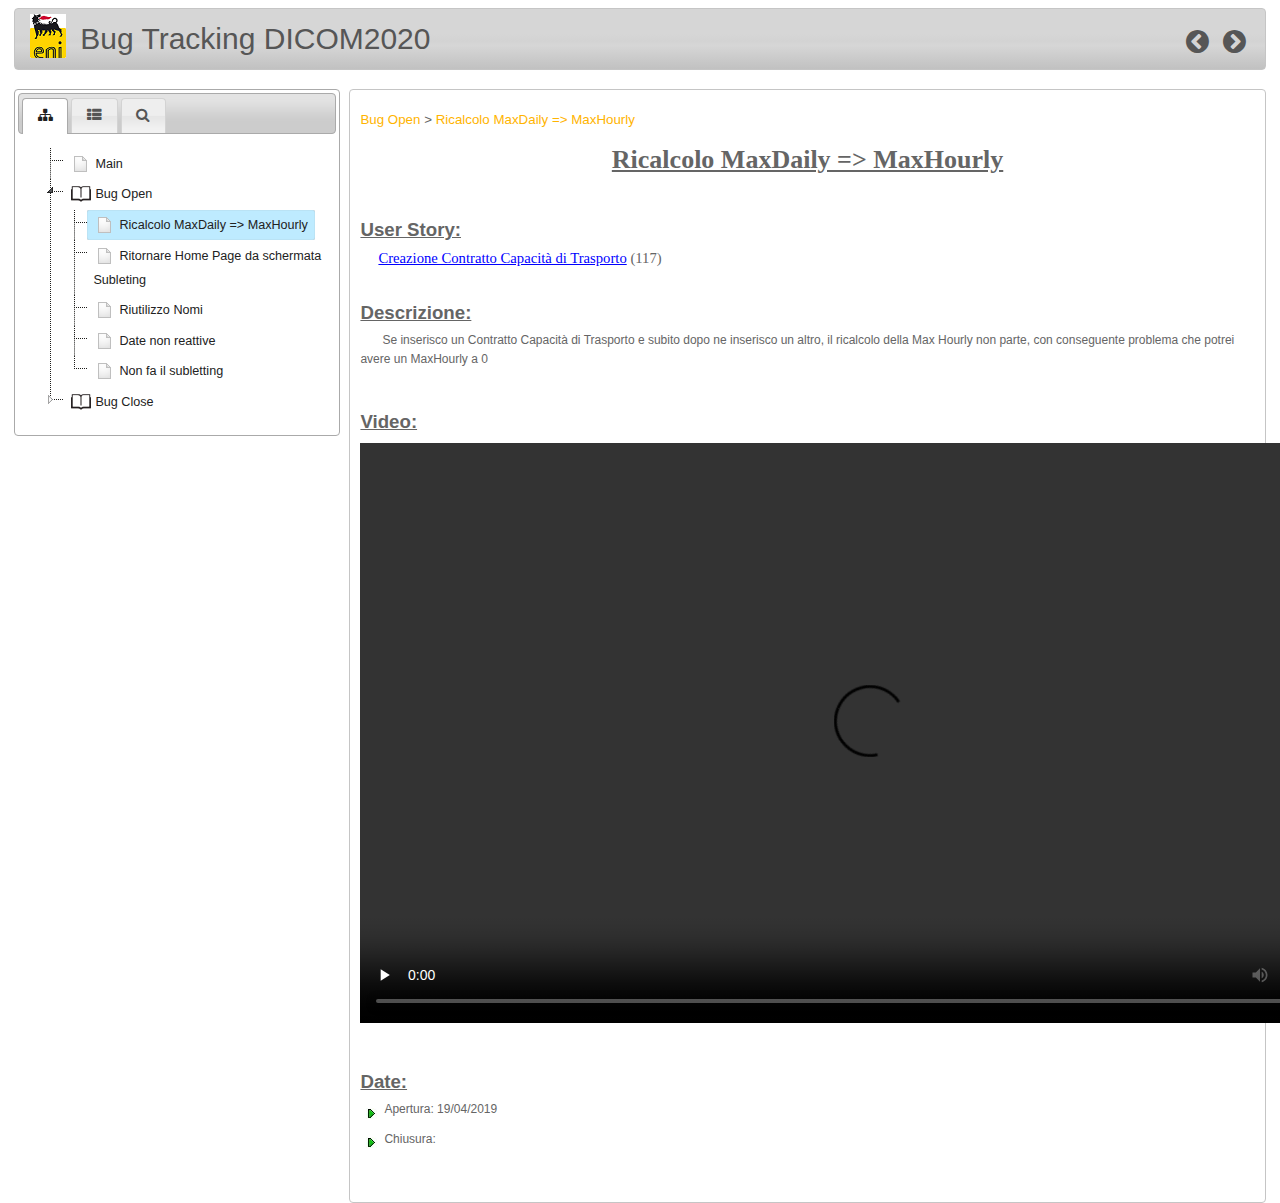
<file: ricalcolomaxdailymaxhourly.html>
<!doctype html>
<html class="no-js">
<head>
    <meta charset="utf-8">
    <title>Ricalcolo MaxDaily => MaxHourly | DICOM2020 BUG</title>

    <meta name="description" content="">
    <meta name="keywords" content="">

    <link rel="stylesheet" href="css/style.css">	

    <link href="js/jqueryui/jquery-ui.min.css" rel="stylesheet">
    <link href="js/jstree/themes/default/style.css" rel="stylesheet">
    <link href="css/style.css" rel="stylesheet">
    <link href="css/font-awesome.min.css" rel="stylesheet">
    <link href="css/highlightjs.css" rel="stylesheet">
    <link rel="stylesheet" href="css/slick.css"/>
    <link rel="stylesheet" href="css/slick-theme.css"/>
    <link rel="stylesheet" href="css/defaultwebhelper2.css"/>


    <script src="js/jqueryui/external/jquery/jquery.js"></script>
    <script src="js/jqueryui/jquery-ui.min.js"></script>
    <script src="js/jstree/jstree.min.js"></script>
    <script src="js/index.js"></script>
    <script src="js/search.js"></script>
    <script src="js/highlight.pack.js"></script>
    <script src="js/jquery.highlight.js"></script>
    <script src="js/slick.min.js"></script>
    <script src="js/main.js"></script>




<link rel="stylesheet" href="css/globalstyles.css" type="text/css" media="screen" /></head>

<body>
<div id="hprwrapper">

<div id="hprheader" class="ui-corner-all">
<div id="headerlogo">
<img alt="" src="images/logo_eni_small.png" style="margin-left: 10px;">
</div>
<div id="headertitle"><span>Bug Tracking DICOM2020</span></div>
<div id="nav">
			<div id="navprev">
				<a href="bugopen.html">
				<i class="fa fa-chevron-circle-left fa-2x" aria-hidden="true" style="margin-top: 10px;"></i>
				</a>
			</div>
			<div id="navnext">
				<a href="ritornarehomedaschermatasubleting.html">
				<i class="fa fa-chevron-circle-right fa-2x" aria-hidden="true" style="margin-top: 10px;"></i>
				</a>
			</div>
</div>

</div>
<div class="delimiter"></div>


<div id="hprmain">

<div id="hprsidebar">
<div id="hprtabs">
	<ul>
		<li><a href="#hprtabs-1"><i class="fa fa-sitemap"></i></a></li>
		<li><a href="#hprtabs-2"><i class="fa fa-th-list"></i></a></li>
		<li><a href="#hprtabs-3"><i class="fa fa-search"></i></a></li>
	</ul>
	<div id="hprtabs-1">
		<div id="hprtoctree">
<ul>
<li id="about" data-jstree='{"type":"p"}'><a href="about.html">Main</a></li>
<li id="bugopen" data-jstree='{"type":"b"}'><a href="bugopen.html">Bug Open</a><ul>
<li id="ricalcolomaxdailymaxhourly" data-jstree='{"opened":true,"selected":true,"type":"p"}'><a href="ricalcolomaxdailymaxhourly.html">Ricalcolo MaxDaily => MaxHourly</a></li>
<li id="ritornarehomedaschermatasubleting" data-jstree='{"type":"p"}'><a href="ritornarehomedaschermatasubleting.html">Ritornare Home Page da schermata Subleting</a></li>
<li id="riutilizzonomi" data-jstree='{"type":"p"}'><a href="riutilizzonomi.html">Riutilizzo Nomi</a></li>
<li id="datenonreattive" data-jstree='{"type":"p"}'><a href="datenonreattive.html">Date non reattive</a></li>
<li id="nonfailsubletting" data-jstree='{"type":"p"}'><a href="nonfailsubletting.html">Non fa il subletting</a></li>

</ul>
</li>
<li id="bugclose0" data-jstree='{"type":"b"}'><a href="bugclose0.html">Bug Close</a><ul>
<li id="problemamaxreservedcapacity" data-jstree='{"type":"p"}'><a href="problemamaxreservedcapacity.html">Problema Max reserved Capacity</a></li>

</ul>
</li>

</li>
</ul>

		</div>
	</div>
	<div id="hprtabs-2">
<div id="indextree">
<ul id="index">
</ul>

</div>	
	
	</div>
	<div id="hprtabs-3">

		<form onsubmit="requery();return false">
			<input id="squery" type="text" name="q" autocomplete="off"/>
			<input type="button" value=">" onclick="requery()">
		</form>

		<p>
		<div id="results">
		</div>

	</div>
</div>
</div>

<div id="hprcontent" class="ui-corner-all">
<div id="breadcrumbs"><a href="bugopen.html">Bug Open</a>&nbsp;>&nbsp;<a href="ricalcolomaxdailymaxhourly.html">Ricalcolo MaxDaily => MaxHourly</a></div>
<h1 style="text-align: center; text-decoration: underline; font-size: 26px; margin-bottom: 50px;">
Ricalcolo MaxDaily => MaxHourly
</h1>
<p class=rvps102><span class=rvts2>User Story:</span></p>
<p class=rvps103><a class=rvts104 target="blank" href="https://dev.azure.com/DICOM2020/DICOM%202020/_workitems/edit/117">Creazione Contratto Capacità di Trasporto</a><span class=rvts103> (117)</span></p>
<p class=rvps103><br></p>
<p class=rvps102><span class=rvts2>Descrizione:</span></p>
<p class=rvps106><span class=rvts102>Se inserisco un Contratto Capacità di Trasporto e subito dopo ne inserisco un altro, il ricalcolo della Max Hourly non parte, con conseguente problema che potrei avere un MaxHourly a 0</span></p>
<p class=rvps106><span class=rvts102><br></span></p>
<p class=rvps102><span class=rvts2>Video:</span></p>
<p class=rvps102><span class=rvts102><video id="ricalcolo_maxhourly.mp4" controls preload="none" width="320" height="240"><source src="ricalcolo_maxhourly.mp4" type="video/mp4"/></video></span></p>
<p class=rvps102><span class=rvts102><br></span></p>
<p class=rvps102><span class=rvts2>Date:</span></p>
<ul style="text-indent: 0px; padding: 0; margin: 0 0 0 24px; list-style-position: outside;">
<li style="list-style-image: url('images/ricalcolomaxdailymaxhourly2.jpg')" class=rvps102><span class=rvts102>Apertura: 19/04/2019</span></li>
<li style="list-style-image: url('images/ricalcolomaxdailymaxhourly2.jpg')" class=rvps102><span class=rvts102>Chiusura: </span></li>
</ul>
<p class=rvps102><span class=rvts102><br></span></p>


</div>

</div>
</div>
<script>
var sessStore = window.sessionStorage;
var reshtml = sessStore.getItem("hprlastsearchres");				
var squery = sessStore.getItem("hprsquery");				
$('#results').html(reshtml);
$('#squery').val(squery);
</script>
</body>
</html>
</file>
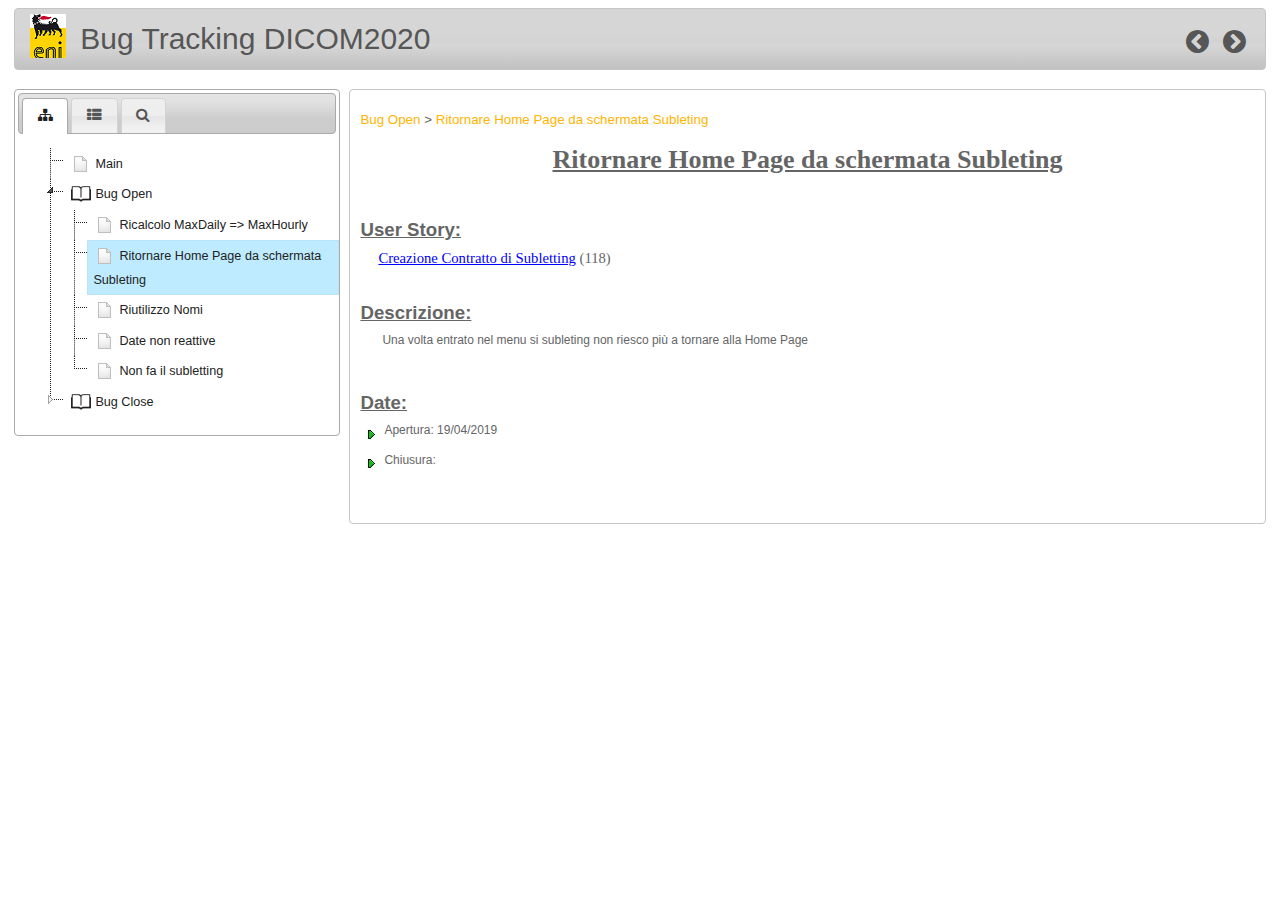
<file: ritornarehomedaschermatasubleting.html>
<!doctype html>
<html class="no-js">
<head>
    <meta charset="utf-8">
    <title>Ritornare Home Page da schermata Subleting | DICOM2020 BUG</title>

    <meta name="description" content="">
    <meta name="keywords" content="">

    <link rel="stylesheet" href="css/style.css">	

    <link href="js/jqueryui/jquery-ui.min.css" rel="stylesheet">
    <link href="js/jstree/themes/default/style.css" rel="stylesheet">
    <link href="css/style.css" rel="stylesheet">
    <link href="css/font-awesome.min.css" rel="stylesheet">
    <link href="css/highlightjs.css" rel="stylesheet">
    <link rel="stylesheet" href="css/slick.css"/>
    <link rel="stylesheet" href="css/slick-theme.css"/>
    <link rel="stylesheet" href="css/defaultwebhelper2.css"/>


    <script src="js/jqueryui/external/jquery/jquery.js"></script>
    <script src="js/jqueryui/jquery-ui.min.js"></script>
    <script src="js/jstree/jstree.min.js"></script>
    <script src="js/index.js"></script>
    <script src="js/search.js"></script>
    <script src="js/highlight.pack.js"></script>
    <script src="js/jquery.highlight.js"></script>
    <script src="js/slick.min.js"></script>
    <script src="js/main.js"></script>




<link rel="stylesheet" href="css/globalstyles.css" type="text/css" media="screen" /></head>

<body>
<div id="hprwrapper">

<div id="hprheader" class="ui-corner-all">
<div id="headerlogo">
<img alt="" src="images/logo_eni_small.png" style="margin-left: 10px;">
</div>
<div id="headertitle"><span>Bug Tracking DICOM2020</span></div>
<div id="nav">
			<div id="navprev">
				<a href="ricalcolomaxdailymaxhourly.html">
				<i class="fa fa-chevron-circle-left fa-2x" aria-hidden="true" style="margin-top: 10px;"></i>
				</a>
			</div>
			<div id="navnext">
				<a href="riutilizzonomi.html">
				<i class="fa fa-chevron-circle-right fa-2x" aria-hidden="true" style="margin-top: 10px;"></i>
				</a>
			</div>
</div>

</div>
<div class="delimiter"></div>


<div id="hprmain">

<div id="hprsidebar">
<div id="hprtabs">
	<ul>
		<li><a href="#hprtabs-1"><i class="fa fa-sitemap"></i></a></li>
		<li><a href="#hprtabs-2"><i class="fa fa-th-list"></i></a></li>
		<li><a href="#hprtabs-3"><i class="fa fa-search"></i></a></li>
	</ul>
	<div id="hprtabs-1">
		<div id="hprtoctree">
<ul>
<li id="about" data-jstree='{"type":"p"}'><a href="about.html">Main</a></li>
<li id="bugopen" data-jstree='{"type":"b"}'><a href="bugopen.html">Bug Open</a><ul>
<li id="ricalcolomaxdailymaxhourly" data-jstree='{"type":"p"}'><a href="ricalcolomaxdailymaxhourly.html">Ricalcolo MaxDaily => MaxHourly</a></li>
<li id="ritornarehomedaschermatasubleting" data-jstree='{"opened":true,"selected":true,"type":"p"}'><a href="ritornarehomedaschermatasubleting.html">Ritornare Home Page da schermata Subleting</a></li>
<li id="riutilizzonomi" data-jstree='{"type":"p"}'><a href="riutilizzonomi.html">Riutilizzo Nomi</a></li>
<li id="datenonreattive" data-jstree='{"type":"p"}'><a href="datenonreattive.html">Date non reattive</a></li>
<li id="nonfailsubletting" data-jstree='{"type":"p"}'><a href="nonfailsubletting.html">Non fa il subletting</a></li>

</ul>
</li>
<li id="bugclose0" data-jstree='{"type":"b"}'><a href="bugclose0.html">Bug Close</a><ul>
<li id="problemamaxreservedcapacity" data-jstree='{"type":"p"}'><a href="problemamaxreservedcapacity.html">Problema Max reserved Capacity</a></li>

</ul>
</li>

</li>
</ul>

		</div>
	</div>
	<div id="hprtabs-2">
<div id="indextree">
<ul id="index">
</ul>

</div>	
	
	</div>
	<div id="hprtabs-3">

		<form onsubmit="requery();return false">
			<input id="squery" type="text" name="q" autocomplete="off"/>
			<input type="button" value=">" onclick="requery()">
		</form>

		<p>
		<div id="results">
		</div>

	</div>
</div>
</div>

<div id="hprcontent" class="ui-corner-all">
<div id="breadcrumbs"><a href="bugopen.html">Bug Open</a>&nbsp;>&nbsp;<a href="ritornarehomedaschermatasubleting.html">Ritornare Home Page da schermata Subleting</a></div>
<h1 style="text-align: center; text-decoration: underline; font-size: 26px; margin-bottom: 50px;">
Ritornare Home Page da schermata Subleting
</h1>
<p class=rvps102><span class=rvts2>User Story:</span></p>
<p class=rvps103><a class=rvts104 target="blank" href="https://dev.azure.com/DICOM2020/DICOM%202020/_workitems/edit/118">Creazione Contratto di Subletting</a><span class=rvts103> (118)</span></p>
<p class=rvps103><br></p>
<p class=rvps102><span class=rvts2>Descrizione:</span></p>
<p class=rvps106><span class=rvts102>Una volta entrato nel menu si subleting non riesco più a tornare alla Home Page</span></p>
<p class=rvps106><span class=rvts102><br></span></p>
<p class=rvps102><span class=rvts2>Date:</span></p>
<ul style="text-indent: 0px; padding: 0; margin: 0 0 0 24px; list-style-position: outside;">
<li style="list-style-image: url('images/ritornarehomedaschermatasubleting3.jpg')" class=rvps102><span class=rvts102>Apertura: 19/04/2019</span></li>
</ul>
<ul style="text-indent: 0px; padding: 0; margin: 0 0 0 24px; list-style-position: outside;">
<li style="list-style-image: url('images/ritornarehomedaschermatasubleting4.jpg')" class=rvps102><span class=rvts102>Chiusura:</span></li>
</ul>
<p class=rvps102><span class=rvts102><br></span></p>


</div>

</div>
</div>
<script>
var sessStore = window.sessionStorage;
var reshtml = sessStore.getItem("hprlastsearchres");				
var squery = sessStore.getItem("hprsquery");				
$('#results').html(reshtml);
$('#squery').val(squery);
</script>
</body>
</html>
</file>
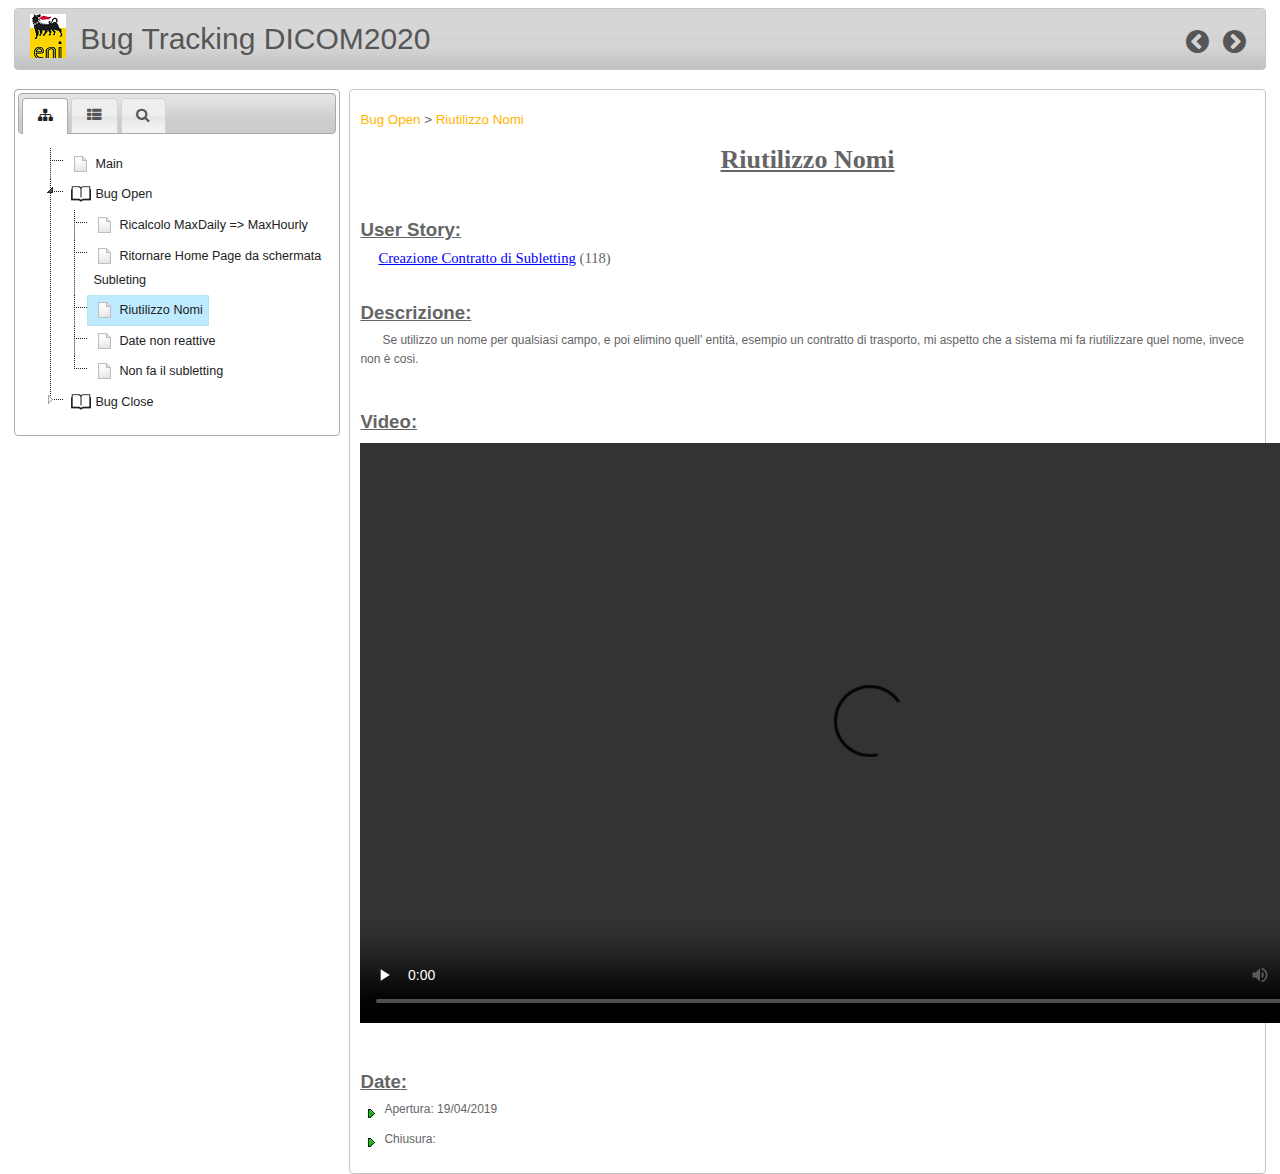
<file: riutilizzonomi.html>
<!doctype html>
<html class="no-js">
<head>
    <meta charset="utf-8">
    <title>Riutilizzo Nomi | DICOM2020 BUG</title>

    <meta name="description" content="">
    <meta name="keywords" content="">

    <link rel="stylesheet" href="css/style.css">	

    <link href="js/jqueryui/jquery-ui.min.css" rel="stylesheet">
    <link href="js/jstree/themes/default/style.css" rel="stylesheet">
    <link href="css/style.css" rel="stylesheet">
    <link href="css/font-awesome.min.css" rel="stylesheet">
    <link href="css/highlightjs.css" rel="stylesheet">
    <link rel="stylesheet" href="css/slick.css"/>
    <link rel="stylesheet" href="css/slick-theme.css"/>
    <link rel="stylesheet" href="css/defaultwebhelper2.css"/>


    <script src="js/jqueryui/external/jquery/jquery.js"></script>
    <script src="js/jqueryui/jquery-ui.min.js"></script>
    <script src="js/jstree/jstree.min.js"></script>
    <script src="js/index.js"></script>
    <script src="js/search.js"></script>
    <script src="js/highlight.pack.js"></script>
    <script src="js/jquery.highlight.js"></script>
    <script src="js/slick.min.js"></script>
    <script src="js/main.js"></script>




<link rel="stylesheet" href="css/globalstyles.css" type="text/css" media="screen" /></head>

<body>
<div id="hprwrapper">

<div id="hprheader" class="ui-corner-all">
<div id="headerlogo">
<img alt="" src="images/logo_eni_small.png" style="margin-left: 10px;">
</div>
<div id="headertitle"><span>Bug Tracking DICOM2020</span></div>
<div id="nav">
			<div id="navprev">
				<a href="ritornarehomedaschermatasubleting.html">
				<i class="fa fa-chevron-circle-left fa-2x" aria-hidden="true" style="margin-top: 10px;"></i>
				</a>
			</div>
			<div id="navnext">
				<a href="datenonreattive.html">
				<i class="fa fa-chevron-circle-right fa-2x" aria-hidden="true" style="margin-top: 10px;"></i>
				</a>
			</div>
</div>

</div>
<div class="delimiter"></div>


<div id="hprmain">

<div id="hprsidebar">
<div id="hprtabs">
	<ul>
		<li><a href="#hprtabs-1"><i class="fa fa-sitemap"></i></a></li>
		<li><a href="#hprtabs-2"><i class="fa fa-th-list"></i></a></li>
		<li><a href="#hprtabs-3"><i class="fa fa-search"></i></a></li>
	</ul>
	<div id="hprtabs-1">
		<div id="hprtoctree">
<ul>
<li id="about" data-jstree='{"type":"p"}'><a href="about.html">Main</a></li>
<li id="bugopen" data-jstree='{"type":"b"}'><a href="bugopen.html">Bug Open</a><ul>
<li id="ricalcolomaxdailymaxhourly" data-jstree='{"type":"p"}'><a href="ricalcolomaxdailymaxhourly.html">Ricalcolo MaxDaily => MaxHourly</a></li>
<li id="ritornarehomedaschermatasubleting" data-jstree='{"type":"p"}'><a href="ritornarehomedaschermatasubleting.html">Ritornare Home Page da schermata Subleting</a></li>
<li id="riutilizzonomi" data-jstree='{"opened":true,"selected":true,"type":"p"}'><a href="riutilizzonomi.html">Riutilizzo Nomi</a></li>
<li id="datenonreattive" data-jstree='{"type":"p"}'><a href="datenonreattive.html">Date non reattive</a></li>
<li id="nonfailsubletting" data-jstree='{"type":"p"}'><a href="nonfailsubletting.html">Non fa il subletting</a></li>

</ul>
</li>
<li id="bugclose0" data-jstree='{"type":"b"}'><a href="bugclose0.html">Bug Close</a><ul>
<li id="problemamaxreservedcapacity" data-jstree='{"type":"p"}'><a href="problemamaxreservedcapacity.html">Problema Max reserved Capacity</a></li>

</ul>
</li>

</li>
</ul>

		</div>
	</div>
	<div id="hprtabs-2">
<div id="indextree">
<ul id="index">
</ul>

</div>	
	
	</div>
	<div id="hprtabs-3">

		<form onsubmit="requery();return false">
			<input id="squery" type="text" name="q" autocomplete="off"/>
			<input type="button" value=">" onclick="requery()">
		</form>

		<p>
		<div id="results">
		</div>

	</div>
</div>
</div>

<div id="hprcontent" class="ui-corner-all">
<div id="breadcrumbs"><a href="bugopen.html">Bug Open</a>&nbsp;>&nbsp;<a href="riutilizzonomi.html">Riutilizzo Nomi</a></div>
<h1 style="text-align: center; text-decoration: underline; font-size: 26px; margin-bottom: 50px;">
Riutilizzo Nomi
</h1>
<p class=rvps102><span class=rvts2>User Story:</span></p>
<p class=rvps103><a class=rvts104 target="blank" href="https://dev.azure.com/DICOM2020/DICOM%202020/_workitems/edit/118">Creazione Contratto di Subletting</a><span class=rvts103> (118)</span></p>
<p class=rvps103><br></p>
<p class=rvps102><span class=rvts2>Descrizione:</span></p>
<p class=rvps106><span class=rvts102>Se utilizzo un nome per qualsiasi campo, e poi elimino quell' entità, esempio un contratto di trasporto, mi aspetto che a sistema mi fa riutilizzare quel nome, invece non è cosi.</span></p>
<p class=rvps106><span class=rvts102><br></span></p>
<p class=rvps102><span class=rvts2>Video:</span></p>
<p class=rvps102><span class=rvts102><video id="problema_riutilizzo_nomi.mp4" controls preload="none" width="320" height="240"><source src="problema_riutilizzo_nomi.mp4" type="video/mp4"/></video></span></p>
<p class=rvps102><span class=rvts102><br></span></p>
<p class=rvps102><span class=rvts2>Date:</span></p>
<ul style="text-indent: 0px; padding: 0; margin: 0 0 0 24px; list-style-position: outside;">
<li style="list-style-image: url('images/riutilizzonomi2.jpg')" class=rvps102><span class=rvts102>Apertura: 19/04/2019</span></li>
<li style="list-style-image: url('images/riutilizzonomi2.jpg')" class=rvps102><span class=rvts102>Chiusura: </span></li>
</ul>


</div>

</div>
</div>
<script>
var sessStore = window.sessionStorage;
var reshtml = sessStore.getItem("hprlastsearchres");				
var squery = sessStore.getItem("hprsquery");				
$('#results').html(reshtml);
$('#squery').val(squery);
</script>
</body>
</html>
</file>
<file: css/style.css>
/*
	Theme Name: Helpinator 2
	Theme URI: http://www.helpinator.com
	Description: WordPress theme for use with Helpinator
	Version: 1.1
	Author: Dmitri Popov
	Author URI: http://www.dmitripopov.com
	Tags: HTML5, CSS3

	License: MIT
	License URI: http://opensource.org/licenses/mit-license.php
*/
body {
	/*background-color: #354458;*/
	background-color: #C4C4C4;/*BGCOLOR*/
	font-family: Arial, Helvetica, sans-serif;
	
}
#hprwrapper { 
	display: block;
	
	/*border: 1px #a2a2a2 solid; */
	width:99%; 
	margin:0px auto; 
}
#hprheader { 
	/*border: 2px #a2a2a2 solid; */
	/*background-color: #29ABA4;*/
	border: 1px #C5C5C5 solid;	
	background-color: white;/*HEADERBGCOLOR*/
	color: #565656;/*HEADERFONTCOLOR*/
	height: 60px;
}

#hprheader  #headerlogo {
  float: left;
  width: 50px;
  height: 50px;
  margin: 5px;
  /*background: #555;*/
}

#hprheader  #headertitle {
  float: left;
  position: relative;
  top: 10px;
  left: 5px;
  font-family: Arial, Helvetica, sans-serif;/*HEADERFONT*/
  font-size: 30px;/*HEADERFONTSIZE*/
}

#hprheader a {
  color: #565656;
}

#hprcontent { 
	width: 60%; 
	border: 1px #C5C5C5 solid;
	float: right; 
	background-color: white;/*CONTENTBGCOLOR*/
	padding: 10px;
}
#hprsidebar { 
	/*background-color: white;*/
	width: 33%; 
	/*border: 1px #C5C5C5 solid; */
	float: left; 
}
.delimiter { 
	clear: both; 
	height: 15px;
}
#hprfooter { 
	border: 1px #C5C5C5 solid;	
	background-color: white;/*FOOTERBGCOLOR*/
	color: black;/*FOOTERFONTCOLOR*/
        font-family: Arial, Helvetica, sans-serif;/*FOOTERFONT*/
        font-size: 10px;/*FOOTERFONTSIZE*/

	padding: 10px;
}

#hprtoctree a {
white-space: normal;
height: auto;
padding: 0.5ex 1ex;
margint-top:1ex;
}

#breadcrumbs{
    list-style:none;
    margin:10px 0;
    overflow:hidden;
}
  
#breadcrumbs li{
    display:inline-block;
    vertical-align:middle;
    margin-right:15px;
}
  
#breadcrumbs .separator{
    font-size:18px;
    font-weight:100;
    color:#ccc;
}

.title { font-size: 11pt; font-family: verdana; font-weight: bold; }

#nav {
	width: 74px;
	height: 50px;
	float: right;
	padding: 5px;
	margin-top: 5px;
}

#navprev {
	float: left;
		
}

#navnext {
	margin-left: 37px;
}

.ui-resizable-e { 
    cursor: e-resize; 
    width: 16px; 
    right: -5px; 
    top: 0; 
    bottom: 0; 
    background-color: gray;
}

.highlight { background-color: yellow }

.slide img {
   display: block; 
   max-width: 100%; 
   height: auto;
   width: auto;
   margin: 0 auto;
}

.slider {
	margin: 20px;
	border: 1px dashed black;
}

.steptitle {
  padding: 5px;
}

.steptext {
  padding: 5px;
}

#hprcontent img {
   max-width: 100%; 
   width: auto;
   height: auto;
}
</file>
<file: js/jstree/themes/default/style.css>
/* jsTree default theme */
.jstree-node,
.jstree-children,
.jstree-container-ul {
  display: block;
  margin: 0;
  padding: 0;
  list-style-type: none;
  list-style-image: none;
}
.jstree-node {
  white-space: nowrap;
}
.jstree-anchor {
  display: inline-block;
  color: black;
  white-space: nowrap;
  padding: 0 4px 0 1px;
  margin: 0;
  vertical-align: top;
}
.jstree-anchor:focus {
  outline: 0;
}
.jstree-anchor,
.jstree-anchor:link,
.jstree-anchor:visited,
.jstree-anchor:hover,
.jstree-anchor:active {
  text-decoration: none;
  color: inherit;
}
.jstree-icon {
  display: inline-block;
  text-decoration: none;
  margin: 0;
  padding: 0;
  vertical-align: top;
  text-align: center;
}
.jstree-icon:empty {
  display: inline-block;
  text-decoration: none;
  margin: 0;
  padding: 0;
  vertical-align: top;
  text-align: center;
}
.jstree-ocl {
  cursor: pointer;
}
.jstree-leaf > .jstree-ocl {
  cursor: default;
}
.jstree .jstree-open > .jstree-children {
  display: block;
}
.jstree .jstree-closed > .jstree-children,
.jstree .jstree-leaf > .jstree-children {
  display: none;
}
.jstree-anchor > .jstree-themeicon {
  margin-right: 2px;
}
.jstree-no-icons .jstree-themeicon,
.jstree-anchor > .jstree-themeicon-hidden {
  display: none;
}
.jstree-hidden,
.jstree-node.jstree-hidden {
  display: none;
}
.jstree-rtl .jstree-anchor {
  padding: 0 1px 0 4px;
}
.jstree-rtl .jstree-anchor > .jstree-themeicon {
  margin-left: 2px;
  margin-right: 0;
}
.jstree-rtl .jstree-node {
  margin-left: 0;
}
.jstree-rtl .jstree-container-ul > .jstree-node {
  margin-right: 0;
}
.jstree-wholerow-ul {
  position: relative;
  display: inline-block;
  min-width: 100%;
}
.jstree-wholerow-ul .jstree-leaf > .jstree-ocl {
  cursor: pointer;
}
.jstree-wholerow-ul .jstree-anchor,
.jstree-wholerow-ul .jstree-icon {
  position: relative;
}
.jstree-wholerow-ul .jstree-wholerow {
  width: 100%;
  cursor: pointer;
  position: absolute;
  left: 0;
  -webkit-user-select: none;
  -moz-user-select: none;
  -ms-user-select: none;
  user-select: none;
}
.vakata-context {
  display: none;
}
.vakata-context,
.vakata-context ul {
  margin: 0;
  padding: 2px;
  position: absolute;
  background: #f5f5f5;
  border: 1px solid #979797;
  box-shadow: 2px 2px 2px #999999;
}
.vakata-context ul {
  list-style: none;
  left: 100%;
  margin-top: -2.7em;
  margin-left: -4px;
}
.vakata-context .vakata-context-right ul {
  left: auto;
  right: 100%;
  margin-left: auto;
  margin-right: -4px;
}
.vakata-context li {
  list-style: none;
}
.vakata-context li > a {
  display: block;
  padding: 0 2em 0 2em;
  text-decoration: none;
  width: auto;
  color: black;
  white-space: nowrap;
  line-height: 2.4em;
  text-shadow: 1px 1px 0 white;
  border-radius: 1px;
}
.vakata-context li > a:hover {
  position: relative;
  background-color: #e8eff7;
  box-shadow: 0 0 2px #0a6aa1;
}
.vakata-context li > a.vakata-context-parent {
  background-image: url("[data-uri]");
  background-position: right center;
  background-repeat: no-repeat;
}
.vakata-context li > a:focus {
  outline: 0;
}
.vakata-context .vakata-context-hover > a {
  position: relative;
  background-color: #e8eff7;
  box-shadow: 0 0 2px #0a6aa1;
}
.vakata-context .vakata-context-separator > a,
.vakata-context .vakata-context-separator > a:hover {
  background: white;
  border: 0;
  border-top: 1px solid #e2e3e3;
  height: 1px;
  min-height: 1px;
  max-height: 1px;
  padding: 0;
  margin: 0 0 0 2.4em;
  border-left: 1px solid #e0e0e0;
  text-shadow: 0 0 0 transparent;
  box-shadow: 0 0 0 transparent;
  border-radius: 0;
}
.vakata-context .vakata-contextmenu-disabled a,
.vakata-context .vakata-contextmenu-disabled a:hover {
  color: silver;
  background-color: transparent;
  border: 0;
  box-shadow: 0 0 0;
}
.vakata-context li > a > i {
  text-decoration: none;
  display: inline-block;
  width: 2.4em;
  height: 2.4em;
  background: transparent;
  margin: 0 0 0 -2em;
  vertical-align: top;
  text-align: center;
  line-height: 2.4em;
}
.vakata-context li > a > i:empty {
  width: 2.4em;
  line-height: 2.4em;
}
.vakata-context li > a .vakata-contextmenu-sep {
  display: inline-block;
  width: 1px;
  height: 2.4em;
  background: white;
  margin: 0 0.5em 0 0;
  border-left: 1px solid #e2e3e3;
}
.vakata-context .vakata-contextmenu-shortcut {
  font-size: 0.8em;
  color: silver;
  opacity: 0.5;
  display: none;
}
.vakata-context-rtl ul {
  left: auto;
  right: 100%;
  margin-left: auto;
  margin-right: -4px;
}
.vakata-context-rtl li > a.vakata-context-parent {
  background-image: url("[data-uri]");
  background-position: left center;
  background-repeat: no-repeat;
}
.vakata-context-rtl .vakata-context-separator > a {
  margin: 0 2.4em 0 0;
  border-left: 0;
  border-right: 1px solid #e2e3e3;
}
.vakata-context-rtl .vakata-context-left ul {
  right: auto;
  left: 100%;
  margin-left: -4px;
  margin-right: auto;
}
.vakata-context-rtl li > a > i {
  margin: 0 -2em 0 0;
}
.vakata-context-rtl li > a .vakata-contextmenu-sep {
  margin: 0 0 0 0.5em;
  border-left-color: white;
  background: #e2e3e3;
}
#jstree-marker {
  position: absolute;
  top: 0;
  left: 0;
  margin: -5px 0 0 0;
  padding: 0;
  border-right: 0;
  border-top: 5px solid transparent;
  border-bottom: 5px solid transparent;
  border-left: 5px solid;
  width: 0;
  height: 0;
  font-size: 0;
  line-height: 0;
}
#jstree-dnd {
  line-height: 16px;
  margin: 0;
  padding: 4px;
}
#jstree-dnd .jstree-icon,
#jstree-dnd .jstree-copy {
  display: inline-block;
  text-decoration: none;
  margin: 0 2px 0 0;
  padding: 0;
  width: 16px;
  height: 16px;
}
#jstree-dnd .jstree-ok {
  background: green;
}
#jstree-dnd .jstree-er {
  background: red;
}
#jstree-dnd .jstree-copy {
  margin: 0 2px 0 2px;
}
.jstree-default .jstree-node,
.jstree-default .jstree-icon {
  background-repeat: no-repeat;
  background-color: transparent;
}
.jstree-default .jstree-anchor,
.jstree-default .jstree-animated,
.jstree-default .jstree-wholerow {
  transition: background-color 0.15s, box-shadow 0.15s;
}
.jstree-default .jstree-hovered {
  background: #e7f4f9;
  border-radius: 2px;
  box-shadow: inset 0 0 1px #cccccc;
}
.jstree-default .jstree-context {
  background: #e7f4f9;
  border-radius: 2px;
  box-shadow: inset 0 0 1px #cccccc;
}
.jstree-default .jstree-clicked {
  background: #beebff;
  border-radius: 2px;
  box-shadow: inset 0 0 1px #999999;
}
.jstree-default .jstree-no-icons .jstree-anchor > .jstree-themeicon {
  display: none;
}
.jstree-default .jstree-disabled {
  background: transparent;
  color: #666666;
}
.jstree-default .jstree-disabled.jstree-hovered {
  background: transparent;
  box-shadow: none;
}
.jstree-default .jstree-disabled.jstree-clicked {
  background: #efefef;
}
.jstree-default .jstree-disabled > .jstree-icon {
  opacity: 0.8;
  filter: url("data:image/svg+xml;utf8,<svg xmlns=\'http://www.w3.org/2000/svg\'><filter id=\'jstree-grayscale\'><feColorMatrix type=\'matrix\' values=\'0.3333 0.3333 0.3333 0 0 0.3333 0.3333 0.3333 0 0 0.3333 0.3333 0.3333 0 0 0 0 0 1 0\'/></filter></svg>#jstree-grayscale");
  /* Firefox 10+ */
  filter: gray;
  /* IE6-9 */
  -webkit-filter: grayscale(100%);
  /* Chrome 19+ & Safari 6+ */
}
.jstree-default .jstree-search {
  font-style: italic;
  color: #8b0000;
  font-weight: bold;
}
.jstree-default .jstree-no-checkboxes .jstree-checkbox {
  display: none !important;
}
.jstree-default.jstree-checkbox-no-clicked .jstree-clicked {
  background: transparent;
  box-shadow: none;
}
.jstree-default.jstree-checkbox-no-clicked .jstree-clicked.jstree-hovered {
  background: #e7f4f9;
}
.jstree-default.jstree-checkbox-no-clicked > .jstree-wholerow-ul .jstree-wholerow-clicked {
  background: transparent;
}
.jstree-default.jstree-checkbox-no-clicked > .jstree-wholerow-ul .jstree-wholerow-clicked.jstree-wholerow-hovered {
  background: #e7f4f9;
}
.jstree-default > .jstree-striped {
  min-width: 100%;
  display: inline-block;
  background: url("[data-uri]") left top repeat;
}
.jstree-default > .jstree-wholerow-ul .jstree-hovered,
.jstree-default > .jstree-wholerow-ul .jstree-clicked {
  background: transparent;
  box-shadow: none;
  border-radius: 0;
}
.jstree-default .jstree-wholerow {
  -moz-box-sizing: border-box;
  -webkit-box-sizing: border-box;
  box-sizing: border-box;
}
.jstree-default .jstree-wholerow-hovered {
  background: #e7f4f9;
}
.jstree-default .jstree-wholerow-clicked {
  background: #beebff;
  background: -webkit-linear-gradient(top, #beebff 0%, #a8e4ff 100%);
  background: linear-gradient(to bottom, #beebff 0%, #a8e4ff 100%);
}
.jstree-default .jstree-node {
  min-height: 24px;
  line-height: 24px;
  margin-left: 24px;
  min-width: 24px;
}
.jstree-default .jstree-anchor {
  line-height: 24px;
  height: 24px;
}
.jstree-default .jstree-icon {
  width: 24px;
  height: 24px;
  line-height: 24px;
}
.jstree-default .jstree-icon:empty {
  width: 24px;
  height: 24px;
  line-height: 24px;
}
.jstree-default.jstree-rtl .jstree-node {
  margin-right: 24px;
}
.jstree-default .jstree-wholerow {
  height: 24px;
}
.jstree-default .jstree-node,
.jstree-default .jstree-icon {
  background-image: url("32px.png");
}
.jstree-default .jstree-node {
  background-position: -292px -4px;
  background-repeat: repeat-y;
}
.jstree-default .jstree-last {
  background: transparent;
}
.jstree-default .jstree-open > .jstree-ocl {
  background-position: -132px -4px;
}
.jstree-default .jstree-closed > .jstree-ocl {
  background-position: -100px -4px;
}
.jstree-default .jstree-leaf > .jstree-ocl {
  background-position: -68px -4px;
}
.jstree-default .jstree-themeicon {
  background-position: -260px -4px;
}
.jstree-default > .jstree-no-dots .jstree-node,
.jstree-default > .jstree-no-dots .jstree-leaf > .jstree-ocl {
  background: transparent;
}
.jstree-default > .jstree-no-dots .jstree-open > .jstree-ocl {
  background-position: -36px -4px;
}
.jstree-default > .jstree-no-dots .jstree-closed > .jstree-ocl {
  background-position: -4px -4px;
}
.jstree-default .jstree-disabled {
  background: transparent;
}
.jstree-default .jstree-disabled.jstree-hovered {
  background: transparent;
}
.jstree-default .jstree-disabled.jstree-clicked {
  background: #efefef;
}
.jstree-default .jstree-checkbox {
  background-position: -164px -4px;
}
.jstree-default .jstree-checkbox:hover {
  background-position: -164px -36px;
}
.jstree-default.jstree-checkbox-selection .jstree-clicked > .jstree-checkbox,
.jstree-default .jstree-checked > .jstree-checkbox {
  background-position: -228px -4px;
}
.jstree-default.jstree-checkbox-selection .jstree-clicked > .jstree-checkbox:hover,
.jstree-default .jstree-checked > .jstree-checkbox:hover {
  background-position: -228px -36px;
}
.jstree-default .jstree-anchor > .jstree-undetermined {
  background-position: -196px -4px;
}
.jstree-default .jstree-anchor > .jstree-undetermined:hover {
  background-position: -196px -36px;
}
.jstree-default .jstree-checkbox-disabled {
  opacity: 0.8;
  filter: url("data:image/svg+xml;utf8,<svg xmlns=\'http://www.w3.org/2000/svg\'><filter id=\'jstree-grayscale\'><feColorMatrix type=\'matrix\' values=\'0.3333 0.3333 0.3333 0 0 0.3333 0.3333 0.3333 0 0 0.3333 0.3333 0.3333 0 0 0 0 0 1 0\'/></filter></svg>#jstree-grayscale");
  /* Firefox 10+ */
  filter: gray;
  /* IE6-9 */
  -webkit-filter: grayscale(100%);
  /* Chrome 19+ & Safari 6+ */
}
.jstree-default > .jstree-striped {
  background-size: auto 48px;
}
.jstree-default.jstree-rtl .jstree-node {
  background-image: url("[data-uri]");
  background-position: 100% 1px;
  background-repeat: repeat-y;
}
.jstree-default.jstree-rtl .jstree-last {
  background: transparent;
}
.jstree-default.jstree-rtl .jstree-open > .jstree-ocl {
  background-position: -132px -36px;
}
.jstree-default.jstree-rtl .jstree-closed > .jstree-ocl {
  background-position: -100px -36px;
}
.jstree-default.jstree-rtl .jstree-leaf > .jstree-ocl {
  background-position: -68px -36px;
}
.jstree-default.jstree-rtl > .jstree-no-dots .jstree-node,
.jstree-default.jstree-rtl > .jstree-no-dots .jstree-leaf > .jstree-ocl {
  background: transparent;
}
.jstree-default.jstree-rtl > .jstree-no-dots .jstree-open > .jstree-ocl {
  background-position: -36px -36px;
}
.jstree-default.jstree-rtl > .jstree-no-dots .jstree-closed > .jstree-ocl {
  background-position: -4px -36px;
}
.jstree-default .jstree-themeicon-custom {
  background-color: transparent;
  background-image: none;
  background-position: 0 0;
}
.jstree-default > .jstree-container-ul .jstree-loading > .jstree-ocl {
  background: url("throbber.gif") center center no-repeat;
}
.jstree-default .jstree-file {
  background: url("32px.png") -100px -68px no-repeat;
}
.jstree-default .jstree-folder {
  background: url("32px.png") -260px -4px no-repeat;
}
.jstree-default > .jstree-container-ul > .jstree-node {
  margin-left: 0;
  margin-right: 0;
}
#jstree-dnd.jstree-default {
  line-height: 24px;
  padding: 0 4px;
}
#jstree-dnd.jstree-default .jstree-ok,
#jstree-dnd.jstree-default .jstree-er {
  background-image: url("32px.png");
  background-repeat: no-repeat;
  background-color: transparent;
}
#jstree-dnd.jstree-default i {
  background: transparent;
  width: 24px;
  height: 24px;
  line-height: 24px;
}
#jstree-dnd.jstree-default .jstree-ok {
  background-position: -4px -68px;
}
#jstree-dnd.jstree-default .jstree-er {
  background-position: -36px -68px;
}
.jstree-default .jstree-ellipsis {
  overflow: hidden;
}
.jstree-default .jstree-ellipsis .jstree-anchor {
  width: calc(100% - 29px);
  text-overflow: ellipsis;
  overflow: hidden;
}
.jstree-default .jstree-ellipsis.jstree-no-icons .jstree-anchor {
  width: calc(100% - 5px);
}
.jstree-default.jstree-rtl .jstree-node {
  background-image: url("[data-uri]");
}
.jstree-default.jstree-rtl .jstree-last {
  background: transparent;
}
.jstree-default-small .jstree-node {
  min-height: 18px;
  line-height: 18px;
  margin-left: 18px;
  min-width: 18px;
}
.jstree-default-small .jstree-anchor {
  line-height: 18px;
  height: 18px;
}
.jstree-default-small .jstree-icon {
  width: 18px;
  height: 18px;
  line-height: 18px;
}
.jstree-default-small .jstree-icon:empty {
  width: 18px;
  height: 18px;
  line-height: 18px;
}
.jstree-default-small.jstree-rtl .jstree-node {
  margin-right: 18px;
}
.jstree-default-small .jstree-wholerow {
  height: 18px;
}
.jstree-default-small .jstree-node,
.jstree-default-small .jstree-icon {
  background-image: url("32px.png");
}
.jstree-default-small .jstree-node {
  background-position: -295px -7px;
  background-repeat: repeat-y;
}
.jstree-default-small .jstree-last {
  background: transparent;
}
.jstree-default-small .jstree-open > .jstree-ocl {
  background-position: -135px -7px;
}
.jstree-default-small .jstree-closed > .jstree-ocl {
  background-position: -103px -7px;
}
.jstree-default-small .jstree-leaf > .jstree-ocl {
  background-position: -71px -7px;
}
.jstree-default-small .jstree-themeicon {
  background-position: -263px -7px;
}
.jstree-default-small > .jstree-no-dots .jstree-node,
.jstree-default-small > .jstree-no-dots .jstree-leaf > .jstree-ocl {
  background: transparent;
}
.jstree-default-small > .jstree-no-dots .jstree-open > .jstree-ocl {
  background-position: -39px -7px;
}
.jstree-default-small > .jstree-no-dots .jstree-closed > .jstree-ocl {
  background-position: -7px -7px;
}
.jstree-default-small .jstree-disabled {
  background: transparent;
}
.jstree-default-small .jstree-disabled.jstree-hovered {
  background: transparent;
}
.jstree-default-small .jstree-disabled.jstree-clicked {
  background: #efefef;
}
.jstree-default-small .jstree-checkbox {
  background-position: -167px -7px;
}
.jstree-default-small .jstree-checkbox:hover {
  background-position: -167px -39px;
}
.jstree-default-small.jstree-checkbox-selection .jstree-clicked > .jstree-checkbox,
.jstree-default-small .jstree-checked > .jstree-checkbox {
  background-position: -231px -7px;
}
.jstree-default-small.jstree-checkbox-selection .jstree-clicked > .jstree-checkbox:hover,
.jstree-default-small .jstree-checked > .jstree-checkbox:hover {
  background-position: -231px -39px;
}
.jstree-default-small .jstree-anchor > .jstree-undetermined {
  background-position: -199px -7px;
}
.jstree-default-small .jstree-anchor > .jstree-undetermined:hover {
  background-position: -199px -39px;
}
.jstree-default-small .jstree-checkbox-disabled {
  opacity: 0.8;
  filter: url("data:image/svg+xml;utf8,<svg xmlns=\'http://www.w3.org/2000/svg\'><filter id=\'jstree-grayscale\'><feColorMatrix type=\'matrix\' values=\'0.3333 0.3333 0.3333 0 0 0.3333 0.3333 0.3333 0 0 0.3333 0.3333 0.3333 0 0 0 0 0 1 0\'/></filter></svg>#jstree-grayscale");
  /* Firefox 10+ */
  filter: gray;
  /* IE6-9 */
  -webkit-filter: grayscale(100%);
  /* Chrome 19+ & Safari 6+ */
}
.jstree-default-small > .jstree-striped {
  background-size: auto 36px;
}
.jstree-default-small.jstree-rtl .jstree-node {
  background-image: url("[data-uri]");
  background-position: 100% 1px;
  background-repeat: repeat-y;
}
.jstree-default-small.jstree-rtl .jstree-last {
  background: transparent;
}
.jstree-default-small.jstree-rtl .jstree-open > .jstree-ocl {
  background-position: -135px -39px;
}
.jstree-default-small.jstree-rtl .jstree-closed > .jstree-ocl {
  background-position: -103px -39px;
}
.jstree-default-small.jstree-rtl .jstree-leaf > .jstree-ocl {
  background-position: -71px -39px;
}
.jstree-default-small.jstree-rtl > .jstree-no-dots .jstree-node,
.jstree-default-small.jstree-rtl > .jstree-no-dots .jstree-leaf > .jstree-ocl {
  background: transparent;
}
.jstree-default-small.jstree-rtl > .jstree-no-dots .jstree-open > .jstree-ocl {
  background-position: -39px -39px;
}
.jstree-default-small.jstree-rtl > .jstree-no-dots .jstree-closed > .jstree-ocl {
  background-position: -7px -39px;
}
.jstree-default-small .jstree-themeicon-custom {
  background-color: transparent;
  background-image: none;
  background-position: 0 0;
}
.jstree-default-small > .jstree-container-ul .jstree-loading > .jstree-ocl {
  background: url("throbber.gif") center center no-repeat;
}
.jstree-default-small .jstree-file {
  background: url("32px.png") -103px -71px no-repeat;
}
.jstree-default-small .jstree-folder {
  background: url("32px.png") -263px -7px no-repeat;
}
.jstree-default-small > .jstree-container-ul > .jstree-node {
  margin-left: 0;
  margin-right: 0;
}
#jstree-dnd.jstree-default-small {
  line-height: 18px;
  padding: 0 4px;
}
#jstree-dnd.jstree-default-small .jstree-ok,
#jstree-dnd.jstree-default-small .jstree-er {
  background-image: url("32px.png");
  background-repeat: no-repeat;
  background-color: transparent;
}
#jstree-dnd.jstree-default-small i {
  background: transparent;
  width: 18px;
  height: 18px;
  line-height: 18px;
}
#jstree-dnd.jstree-default-small .jstree-ok {
  background-position: -7px -71px;
}
#jstree-dnd.jstree-default-small .jstree-er {
  background-position: -39px -71px;
}
.jstree-default-small .jstree-ellipsis {
  overflow: hidden;
}
.jstree-default-small .jstree-ellipsis .jstree-anchor {
  width: calc(100% - 23px);
  text-overflow: ellipsis;
  overflow: hidden;
}
.jstree-default-small .jstree-ellipsis.jstree-no-icons .jstree-anchor {
  width: calc(100% - 5px);
}
.jstree-default-small.jstree-rtl .jstree-node {
  background-image: url("[data-uri]");
}
.jstree-default-small.jstree-rtl .jstree-last {
  background: transparent;
}
.jstree-default-large .jstree-node {
  min-height: 32px;
  line-height: 32px;
  margin-left: 32px;
  min-width: 32px;
}
.jstree-default-large .jstree-anchor {
  line-height: 32px;
  height: 32px;
}
.jstree-default-large .jstree-icon {
  width: 32px;
  height: 32px;
  line-height: 32px;
}
.jstree-default-large .jstree-icon:empty {
  width: 32px;
  height: 32px;
  line-height: 32px;
}
.jstree-default-large.jstree-rtl .jstree-node {
  margin-right: 32px;
}
.jstree-default-large .jstree-wholerow {
  height: 32px;
}
.jstree-default-large .jstree-node,
.jstree-default-large .jstree-icon {
  background-image: url("32px.png");
}
.jstree-default-large .jstree-node {
  background-position: -288px 0px;
  background-repeat: repeat-y;
}
.jstree-default-large .jstree-last {
  background: transparent;
}
.jstree-default-large .jstree-open > .jstree-ocl {
  background-position: -128px 0px;
}
.jstree-default-large .jstree-closed > .jstree-ocl {
  background-position: -96px 0px;
}
.jstree-default-large .jstree-leaf > .jstree-ocl {
  background-position: -64px 0px;
}
.jstree-default-large .jstree-themeicon {
  background-position: -256px 0px;
}
.jstree-default-large > .jstree-no-dots .jstree-node,
.jstree-default-large > .jstree-no-dots .jstree-leaf > .jstree-ocl {
  background: transparent;
}
.jstree-default-large > .jstree-no-dots .jstree-open > .jstree-ocl {
  background-position: -32px 0px;
}
.jstree-default-large > .jstree-no-dots .jstree-closed > .jstree-ocl {
  background-position: 0px 0px;
}
.jstree-default-large .jstree-disabled {
  background: transparent;
}
.jstree-default-large .jstree-disabled.jstree-hovered {
  background: transparent;
}
.jstree-default-large .jstree-disabled.jstree-clicked {
  background: #efefef;
}
.jstree-default-large .jstree-checkbox {
  background-position: -160px 0px;
}
.jstree-default-large .jstree-checkbox:hover {
  background-position: -160px -32px;
}
.jstree-default-large.jstree-checkbox-selection .jstree-clicked > .jstree-checkbox,
.jstree-default-large .jstree-checked > .jstree-checkbox {
  background-position: -224px 0px;
}
.jstree-default-large.jstree-checkbox-selection .jstree-clicked > .jstree-checkbox:hover,
.jstree-default-large .jstree-checked > .jstree-checkbox:hover {
  background-position: -224px -32px;
}
.jstree-default-large .jstree-anchor > .jstree-undetermined {
  background-position: -192px 0px;
}
.jstree-default-large .jstree-anchor > .jstree-undetermined:hover {
  background-position: -192px -32px;
}
.jstree-default-large .jstree-checkbox-disabled {
  opacity: 0.8;
  filter: url("data:image/svg+xml;utf8,<svg xmlns=\'http://www.w3.org/2000/svg\'><filter id=\'jstree-grayscale\'><feColorMatrix type=\'matrix\' values=\'0.3333 0.3333 0.3333 0 0 0.3333 0.3333 0.3333 0 0 0.3333 0.3333 0.3333 0 0 0 0 0 1 0\'/></filter></svg>#jstree-grayscale");
  /* Firefox 10+ */
  filter: gray;
  /* IE6-9 */
  -webkit-filter: grayscale(100%);
  /* Chrome 19+ & Safari 6+ */
}
.jstree-default-large > .jstree-striped {
  background-size: auto 64px;
}
.jstree-default-large.jstree-rtl .jstree-node {
  background-image: url("[data-uri]");
  background-position: 100% 1px;
  background-repeat: repeat-y;
}
.jstree-default-large.jstree-rtl .jstree-last {
  background: transparent;
}
.jstree-default-large.jstree-rtl .jstree-open > .jstree-ocl {
  background-position: -128px -32px;
}
.jstree-default-large.jstree-rtl .jstree-closed > .jstree-ocl {
  background-position: -96px -32px;
}
.jstree-default-large.jstree-rtl .jstree-leaf > .jstree-ocl {
  background-position: -64px -32px;
}
.jstree-default-large.jstree-rtl > .jstree-no-dots .jstree-node,
.jstree-default-large.jstree-rtl > .jstree-no-dots .jstree-leaf > .jstree-ocl {
  background: transparent;
}
.jstree-default-large.jstree-rtl > .jstree-no-dots .jstree-open > .jstree-ocl {
  background-position: -32px -32px;
}
.jstree-default-large.jstree-rtl > .jstree-no-dots .jstree-closed > .jstree-ocl {
  background-position: 0px -32px;
}
.jstree-default-large .jstree-themeicon-custom {
  background-color: transparent;
  background-image: none;
  background-position: 0 0;
}
.jstree-default-large > .jstree-container-ul .jstree-loading > .jstree-ocl {
  background: url("throbber.gif") center center no-repeat;
}
.jstree-default-large .jstree-file {
  background: url("32px.png") -96px -64px no-repeat;
}
.jstree-default-large .jstree-folder {
  background: url("32px.png") -256px 0px no-repeat;
}
.jstree-default-large > .jstree-container-ul > .jstree-node {
  margin-left: 0;
  margin-right: 0;
}
#jstree-dnd.jstree-default-large {
  line-height: 32px;
  padding: 0 4px;
}
#jstree-dnd.jstree-default-large .jstree-ok,
#jstree-dnd.jstree-default-large .jstree-er {
  background-image: url("32px.png");
  background-repeat: no-repeat;
  background-color: transparent;
}
#jstree-dnd.jstree-default-large i {
  background: transparent;
  width: 32px;
  height: 32px;
  line-height: 32px;
}
#jstree-dnd.jstree-default-large .jstree-ok {
  background-position: 0px -64px;
}
#jstree-dnd.jstree-default-large .jstree-er {
  background-position: -32px -64px;
}
.jstree-default-large .jstree-ellipsis {
  overflow: hidden;
}
.jstree-default-large .jstree-ellipsis .jstree-anchor {
  width: calc(100% - 37px);
  text-overflow: ellipsis;
  overflow: hidden;
}
.jstree-default-large .jstree-ellipsis.jstree-no-icons .jstree-anchor {
  width: calc(100% - 5px);
}
.jstree-default-large.jstree-rtl .jstree-node {
  background-image: url("[data-uri]");
}
.jstree-default-large.jstree-rtl .jstree-last {
  background: transparent;
}
@media (max-width: 768px) {
  #jstree-dnd.jstree-dnd-responsive {
    line-height: 40px;
    font-weight: bold;
    font-size: 1.1em;
    text-shadow: 1px 1px white;
  }
  #jstree-dnd.jstree-dnd-responsive > i {
    background: transparent;
    width: 40px;
    height: 40px;
  }
  #jstree-dnd.jstree-dnd-responsive > .jstree-ok {
    background-image: url("40px.png");
    background-position: 0 -200px;
    background-size: 120px 240px;
  }
  #jstree-dnd.jstree-dnd-responsive > .jstree-er {
    background-image: url("40px.png");
    background-position: -40px -200px;
    background-size: 120px 240px;
  }
  #jstree-marker.jstree-dnd-responsive {
    border-left-width: 10px;
    border-top-width: 10px;
    border-bottom-width: 10px;
    margin-top: -10px;
  }
}
@media (max-width: 768px) {
  .jstree-default-responsive {
    /*
	.jstree-open > .jstree-ocl,
	.jstree-closed > .jstree-ocl { border-radius:20px; background-color:white; }
	*/
  }
  .jstree-default-responsive .jstree-icon {
    background-image: url("40px.png");
  }
  .jstree-default-responsive .jstree-node,
  .jstree-default-responsive .jstree-leaf > .jstree-ocl {
    background: transparent;
  }
  .jstree-default-responsive .jstree-node {
    min-height: 40px;
    line-height: 40px;
    margin-left: 40px;
    min-width: 40px;
    white-space: nowrap;
  }
  .jstree-default-responsive .jstree-anchor {
    line-height: 40px;
    height: 40px;
  }
  .jstree-default-responsive .jstree-icon,
  .jstree-default-responsive .jstree-icon:empty {
    width: 40px;
    height: 40px;
    line-height: 40px;
  }
  .jstree-default-responsive > .jstree-container-ul > .jstree-node {
    margin-left: 0;
  }
  .jstree-default-responsive.jstree-rtl .jstree-node {
    margin-left: 0;
    margin-right: 40px;
    background: transparent;
  }
  .jstree-default-responsive.jstree-rtl .jstree-container-ul > .jstree-node {
    margin-right: 0;
  }
  .jstree-default-responsive .jstree-ocl,
  .jstree-default-responsive .jstree-themeicon,
  .jstree-default-responsive .jstree-checkbox {
    background-size: 120px 240px;
  }
  .jstree-default-responsive .jstree-leaf > .jstree-ocl,
  .jstree-default-responsive.jstree-rtl .jstree-leaf > .jstree-ocl {
    background: transparent;
  }
  .jstree-default-responsive .jstree-open > .jstree-ocl {
    background-position: 0 0px !important;
  }
  .jstree-default-responsive .jstree-closed > .jstree-ocl {
    background-position: 0 -40px !important;
  }
  .jstree-default-responsive.jstree-rtl .jstree-closed > .jstree-ocl {
    background-position: -40px 0px !important;
  }
  .jstree-default-responsive .jstree-themeicon {
    background-position: -40px -40px;
  }
  .jstree-default-responsive .jstree-checkbox,
  .jstree-default-responsive .jstree-checkbox:hover {
    background-position: -40px -80px;
  }
  .jstree-default-responsive.jstree-checkbox-selection .jstree-clicked > .jstree-checkbox,
  .jstree-default-responsive.jstree-checkbox-selection .jstree-clicked > .jstree-checkbox:hover,
  .jstree-default-responsive .jstree-checked > .jstree-checkbox,
  .jstree-default-responsive .jstree-checked > .jstree-checkbox:hover {
    background-position: 0 -80px;
  }
  .jstree-default-responsive .jstree-anchor > .jstree-undetermined,
  .jstree-default-responsive .jstree-anchor > .jstree-undetermined:hover {
    background-position: 0 -120px;
  }
  .jstree-default-responsive .jstree-anchor {
    font-weight: bold;
    font-size: 1.1em;
    text-shadow: 1px 1px white;
  }
  .jstree-default-responsive > .jstree-striped {
    background: transparent;
  }
  .jstree-default-responsive .jstree-wholerow {
    border-top: 1px solid rgba(255, 255, 255, 0.7);
    border-bottom: 1px solid rgba(64, 64, 64, 0.2);
    background: #ebebeb;
    height: 40px;
  }
  .jstree-default-responsive .jstree-wholerow-hovered {
    background: #e7f4f9;
  }
  .jstree-default-responsive .jstree-wholerow-clicked {
    background: #beebff;
  }
  .jstree-default-responsive .jstree-children .jstree-last > .jstree-wholerow {
    box-shadow: inset 0 -6px 3px -5px #666666;
  }
  .jstree-default-responsive .jstree-children .jstree-open > .jstree-wholerow {
    box-shadow: inset 0 6px 3px -5px #666666;
    border-top: 0;
  }
  .jstree-default-responsive .jstree-children .jstree-open + .jstree-open {
    box-shadow: none;
  }
  .jstree-default-responsive .jstree-node,
  .jstree-default-responsive .jstree-icon,
  .jstree-default-responsive .jstree-node > .jstree-ocl,
  .jstree-default-responsive .jstree-themeicon,
  .jstree-default-responsive .jstree-checkbox {
    background-image: url("40px.png");
    background-size: 120px 240px;
  }
  .jstree-default-responsive .jstree-node {
    background-position: -80px 0;
    background-repeat: repeat-y;
  }
  .jstree-default-responsive .jstree-last {
    background: transparent;
  }
  .jstree-default-responsive .jstree-leaf > .jstree-ocl {
    background-position: -40px -120px;
  }
  .jstree-default-responsive .jstree-last > .jstree-ocl {
    background-position: -40px -160px;
  }
  .jstree-default-responsive .jstree-themeicon-custom {
    background-color: transparent;
    background-image: none;
    background-position: 0 0;
  }
  .jstree-default-responsive .jstree-file {
    background: url("40px.png") 0 -160px no-repeat;
    background-size: 120px 240px;
  }
  .jstree-default-responsive .jstree-folder {
    background: url("40px.png") -40px -40px no-repeat;
    background-size: 120px 240px;
  }
  .jstree-default-responsive > .jstree-container-ul > .jstree-node {
    margin-left: 0;
    margin-right: 0;
  }
}
</file>
<file: css/highlightjs.css>
/*

Original highlight.js style (c) Ivan Sagalaev <maniac@softwaremaniacs.org>

*/

.hljs {
  display: block;
  overflow-x: auto;
  padding: 0.5em;
  background: #F0F0F0;
}


/* Base color: saturation 0; */

.hljs,
.hljs-subst {
  color: #444;
}

.hljs-comment {
  color: #888888;
}

.hljs-keyword,
.hljs-attribute,
.hljs-selector-tag,
.hljs-meta-keyword,
.hljs-doctag,
.hljs-name {
  font-weight: bold;
}


/* User color: hue: 0 */

.hljs-type,
.hljs-string,
.hljs-number,
.hljs-selector-id,
.hljs-selector-class,
.hljs-quote,
.hljs-template-tag,
.hljs-deletion {
  color: #880000;
}

.hljs-title,
.hljs-section {
  color: #880000;
  font-weight: bold;
}

.hljs-regexp,
.hljs-symbol,
.hljs-variable,
.hljs-template-variable,
.hljs-link,
.hljs-selector-attr,
.hljs-selector-pseudo {
  color: #BC6060;
}


/* Language color: hue: 90; */

.hljs-literal {
  color: #78A960;
}

.hljs-built_in,
.hljs-bullet,
.hljs-code,
.hljs-addition {
  color: #397300;
}


/* Meta color: hue: 200 */

.hljs-meta {
  color: #1f7199;
}

.hljs-meta-string {
  color: #4d99bf;
}


/* Misc effects */

.hljs-emphasis {
  font-style: italic;
}

.hljs-strong {
  font-weight: bold;
}
</file>
<file: css/defaultwebhelper2.css>
body {
  background: #ffffff;
  color: #656565 !important;
  font-family: Verdana, sans-serif;
  line-height: 20px;
}

#hprheader {
background: #d6d6d6;
background: -moz-linear-gradient(top, #d6d6d6 0%, #d6d6d6 42%, #d3d3d3 53%, #d6d6d6 61%, #c1c1c1 100%);
background: -webkit-linear-gradient(top, #d6d6d6 0%,#d6d6d6 42%,#d3d3d3 53%,#d6d6d6 61%,#c1c1c1 100%);
background: linear-gradient(to bottom, #d6d6d6 0%,#d6d6d6 42%,#d3d3d3 53%,#d6d6d6 61%,#c1c1c1 100%);
filter: progid:DXImageTransform.Microsoft.gradient( startColorstr='#d6d6d6', endColorstr='#c1c1c1',GradientType=0 );
}

.jstree-anchor {
    font-size: 0.86em;
}

#breadcrumbs {
    margin-bottom: 20px;
}

#breadcrumbs a{
    color: #ffb400;
    text-decoration: none;
    cursor: pointer;
}

h1, h2, h3, h4, h5, h6 {
	font-family: Georgia, "Times New Roman", Times, serif;
}

#hprsidebar {
    width: 26%;
}

.rvts5 {
  line-height: 16px;
}

video {
  width: 1020px;
  height: 580px;
}

#hprheader #headertitle {
    margin-top: 10px;
}
</file>
<file: css/globalstyles.css>
/* ========== Text Styles ========== */
hr { color: #000000}
body, table, span.rvts0 /* Normal text */
{
 font-size: 10pt;
 font-family: 'Arial', 'Helvetica', sans-serif;
 font-style: normal;
 font-weight: normal;
 color: #000000;
 text-decoration: none;
}
span.rvts1 /* bold_big */
{
 font-size: 20pt;
 font-weight: bold;
}
span.rvts2 /* user_story */
{
 font-size: 14pt;
 font-weight: bold;
 text-decoration: underline;
}
span.rvts3 /* STUB */
{
 font-size: 0px;
}
span.rvts4 /* STUB */
{
 font-size: 0px;
}
span.rvts5 /* STUB */
{
 font-size: 0px;
}
span.rvts6 /* STUB */
{
 font-size: 0px;
}
span.rvts7 /* STUB */
{
 font-size: 0px;
}
span.rvts8 /* STUB */
{
 font-size: 0px;
}
span.rvts9 /* STUB */
{
 font-size: 0px;
}
span.rvts10 /* STUB */
{
 font-size: 0px;
}
span.rvts11 /* STUB */
{
 font-size: 0px;
}
span.rvts12 /* STUB */
{
 font-size: 0px;
}
span.rvts13 /* STUB */
{
 font-size: 0px;
}
span.rvts14 /* STUB */
{
 font-size: 0px;
}
span.rvts15 /* STUB */
{
 font-size: 0px;
}
span.rvts16 /* STUB */
{
 font-size: 0px;
}
span.rvts17 /* STUB */
{
 font-size: 0px;
}
span.rvts18 /* STUB */
{
 font-size: 0px;
}
span.rvts19 /* STUB */
{
 font-size: 0px;
}
span.rvts20 /* STUB */
{
 font-size: 0px;
}
span.rvts21 /* STUB */
{
 font-size: 0px;
}
span.rvts22 /* STUB */
{
 font-size: 0px;
}
span.rvts23 /* STUB */
{
 font-size: 0px;
}
span.rvts24 /* STUB */
{
 font-size: 0px;
}
span.rvts25 /* STUB */
{
 font-size: 0px;
}
span.rvts26 /* STUB */
{
 font-size: 0px;
}
span.rvts27 /* STUB */
{
 font-size: 0px;
}
span.rvts28 /* STUB */
{
 font-size: 0px;
}
span.rvts29 /* STUB */
{
 font-size: 0px;
}
span.rvts30 /* STUB */
{
 font-size: 0px;
}
span.rvts31 /* STUB */
{
 font-size: 0px;
}
span.rvts32 /* STUB */
{
 font-size: 0px;
}
span.rvts33 /* STUB */
{
 font-size: 0px;
}
span.rvts34 /* STUB */
{
 font-size: 0px;
}
span.rvts35 /* STUB */
{
 font-size: 0px;
}
span.rvts36 /* STUB */
{
 font-size: 0px;
}
span.rvts37 /* STUB */
{
 font-size: 0px;
}
span.rvts38 /* STUB */
{
 font-size: 0px;
}
span.rvts39 /* STUB */
{
 font-size: 0px;
}
span.rvts40 /* STUB */
{
 font-size: 0px;
}
span.rvts41 /* STUB */
{
 font-size: 0px;
}
span.rvts42 /* STUB */
{
 font-size: 0px;
}
span.rvts43 /* STUB */
{
 font-size: 0px;
}
span.rvts44 /* STUB */
{
 font-size: 0px;
}
span.rvts45 /* STUB */
{
 font-size: 0px;
}
span.rvts46 /* STUB */
{
 font-size: 0px;
}
span.rvts47 /* STUB */
{
 font-size: 0px;
}
span.rvts48 /* STUB */
{
 font-size: 0px;
}
span.rvts49 /* STUB */
{
 font-size: 0px;
}
span.rvts50 /* STUB */
{
 font-size: 0px;
}
span.rvts51 /* STUB */
{
 font-size: 0px;
}
span.rvts52 /* STUB */
{
 font-size: 0px;
}
span.rvts53 /* STUB */
{
 font-size: 0px;
}
span.rvts54 /* STUB */
{
 font-size: 0px;
}
span.rvts55 /* STUB */
{
 font-size: 0px;
}
span.rvts56 /* STUB */
{
 font-size: 0px;
}
span.rvts57 /* STUB */
{
 font-size: 0px;
}
span.rvts58 /* STUB */
{
 font-size: 0px;
}
span.rvts59 /* STUB */
{
 font-size: 0px;
}
span.rvts60 /* STUB */
{
 font-size: 0px;
}
span.rvts61 /* STUB */
{
 font-size: 0px;
}
span.rvts62 /* STUB */
{
 font-size: 0px;
}
span.rvts63 /* STUB */
{
 font-size: 0px;
}
span.rvts64 /* STUB */
{
 font-size: 0px;
}
span.rvts65 /* STUB */
{
 font-size: 0px;
}
span.rvts66 /* STUB */
{
 font-size: 0px;
}
span.rvts67 /* STUB */
{
 font-size: 0px;
}
span.rvts68 /* STUB */
{
 font-size: 0px;
}
span.rvts69 /* STUB */
{
 font-size: 0px;
}
span.rvts70 /* STUB */
{
 font-size: 0px;
}
span.rvts71 /* STUB */
{
 font-size: 0px;
}
span.rvts72 /* STUB */
{
 font-size: 0px;
}
span.rvts73 /* STUB */
{
 font-size: 0px;
}
span.rvts74 /* STUB */
{
 font-size: 0px;
}
span.rvts75 /* STUB */
{
 font-size: 0px;
}
span.rvts76 /* STUB */
{
 font-size: 0px;
}
span.rvts77 /* STUB */
{
 font-size: 0px;
}
span.rvts78 /* STUB */
{
 font-size: 0px;
}
span.rvts79 /* STUB */
{
 font-size: 0px;
}
span.rvts80 /* STUB */
{
 font-size: 0px;
}
span.rvts81 /* STUB */
{
 font-size: 0px;
}
span.rvts82 /* STUB */
{
 font-size: 0px;
}
span.rvts83 /* STUB */
{
 font-size: 0px;
}
span.rvts84 /* STUB */
{
 font-size: 0px;
}
span.rvts85 /* STUB */
{
 font-size: 0px;
}
span.rvts86 /* STUB */
{
 font-size: 0px;
}
span.rvts87 /* STUB */
{
 font-size: 0px;
}
span.rvts88 /* STUB */
{
 font-size: 0px;
}
span.rvts89 /* STUB */
{
 font-size: 0px;
}
span.rvts90 /* STUB */
{
 font-size: 0px;
}
span.rvts91 /* STUB */
{
 font-size: 0px;
}
span.rvts92 /* STUB */
{
 font-size: 0px;
}
span.rvts93 /* STUB */
{
 font-size: 0px;
}
span.rvts94 /* STUB */
{
 font-size: 0px;
}
span.rvts95 /* STUB */
{
 font-size: 0px;
}
span.rvts96 /* STUB */
{
 font-size: 0px;
}
span.rvts97 /* STUB */
{
 font-size: 0px;
}
span.rvts98 /* STUB */
{
 font-size: 0px;
}
span.rvts99 /* STUB */
{
 font-size: 0px;
}
span.rvts100 /* STUB */
{
 font-size: 0px;
}
span.rvts101 /* STUB */
{
 font-size: 0px;
 font-weight: bold;
}
span.rvts102 /* Normal text */
{
 font-size: 9pt;
 font-family: 'Verdana', 'Geneva', sans-serif;
 vertical-align: super;
}
span.rvts103 /* Font Style */
{
 font-size: 11pt;
 font-family: 'Calibri';
}
a.rvts104, span.rvts104 /* Font Style */
{
 font-size: 11pt;
 font-family: 'Calibri';
 color: #0000ff;
 text-decoration: underline;
}
a.rvts104:hover { color: #0000ff; }
a.rvts105, span.rvts105 /* Font Style */
{
 font-size: 11pt;
 font-family: 'Calibri';
 color: #0000ff;
 text-decoration: underline;
}
a.rvts105:hover { color: #0000ff; }
/* ========== Para Styles ========== */
p,ul,ol /* Left align */
{
 text-align: left;
 text-indent: 0px;
 padding: 0px 0px 0px 0px;
 margin: 0px 0px 0px 0px;
}
.rvps1 /* STUB */
{
}
.rvps2 /* STUB */
{
}
.rvps3 /* STUB */
{
}
.rvps4 /* STUB */
{
}
.rvps5 /* STUB */
{
}
.rvps6 /* STUB */
{
}
.rvps7 /* STUB */
{
}
.rvps8 /* STUB */
{
}
.rvps9 /* STUB */
{
}
.rvps10 /* STUB */
{
}
.rvps11 /* STUB */
{
}
.rvps12 /* STUB */
{
}
.rvps13 /* STUB */
{
}
.rvps14 /* STUB */
{
}
.rvps15 /* STUB */
{
}
.rvps16 /* STUB */
{
}
.rvps17 /* STUB */
{
}
.rvps18 /* STUB */
{
}
.rvps19 /* STUB */
{
}
.rvps20 /* STUB */
{
}
.rvps21 /* STUB */
{
}
.rvps22 /* STUB */
{
}
.rvps23 /* STUB */
{
}
.rvps24 /* STUB */
{
}
.rvps25 /* STUB */
{
}
.rvps26 /* STUB */
{
}
.rvps27 /* STUB */
{
}
.rvps28 /* STUB */
{
}
.rvps29 /* STUB */
{
}
.rvps30 /* STUB */
{
}
.rvps31 /* STUB */
{
}
.rvps32 /* STUB */
{
}
.rvps33 /* STUB */
{
}
.rvps34 /* STUB */
{
}
.rvps35 /* STUB */
{
}
.rvps36 /* STUB */
{
}
.rvps37 /* STUB */
{
}
.rvps38 /* STUB */
{
}
.rvps39 /* STUB */
{
}
.rvps40 /* STUB */
{
}
.rvps41 /* STUB */
{
}
.rvps42 /* STUB */
{
}
.rvps43 /* STUB */
{
}
.rvps44 /* STUB */
{
}
.rvps45 /* STUB */
{
}
.rvps46 /* STUB */
{
}
.rvps47 /* STUB */
{
}
.rvps48 /* STUB */
{
}
.rvps49 /* STUB */
{
}
.rvps50 /* STUB */
{
}
.rvps51 /* STUB */
{
}
.rvps52 /* STUB */
{
}
.rvps53 /* STUB */
{
}
.rvps54 /* STUB */
{
}
.rvps55 /* STUB */
{
}
.rvps56 /* STUB */
{
}
.rvps57 /* STUB */
{
}
.rvps58 /* STUB */
{
}
.rvps59 /* STUB */
{
}
.rvps60 /* STUB */
{
}
.rvps61 /* STUB */
{
}
.rvps62 /* STUB */
{
}
.rvps63 /* STUB */
{
}
.rvps64 /* STUB */
{
}
.rvps65 /* STUB */
{
}
.rvps66 /* STUB */
{
}
.rvps67 /* STUB */
{
}
.rvps68 /* STUB */
{
}
.rvps69 /* STUB */
{
}
.rvps70 /* STUB */
{
}
.rvps71 /* STUB */
{
}
.rvps72 /* STUB */
{
}
.rvps73 /* STUB */
{
}
.rvps74 /* STUB */
{
}
.rvps75 /* STUB */
{
}
.rvps76 /* STUB */
{
}
.rvps77 /* STUB */
{
}
.rvps78 /* STUB */
{
}
.rvps79 /* STUB */
{
}
.rvps80 /* STUB */
{
}
.rvps81 /* STUB */
{
}
.rvps82 /* STUB */
{
}
.rvps83 /* STUB */
{
}
.rvps84 /* STUB */
{
}
.rvps85 /* STUB */
{
}
.rvps86 /* STUB */
{
}
.rvps87 /* STUB */
{
}
.rvps88 /* STUB */
{
}
.rvps89 /* STUB */
{
}
.rvps90 /* STUB */
{
}
.rvps91 /* STUB */
{
}
.rvps92 /* STUB */
{
}
.rvps93 /* STUB */
{
}
.rvps94 /* STUB */
{
}
.rvps95 /* STUB */
{
}
.rvps96 /* STUB */
{
}
.rvps97 /* STUB */
{
}
.rvps98 /* STUB */
{
}
.rvps99 /* STUB */
{
}
.rvps100 /* STUB */
{
}
.rvps101 /* Left align */
{
 text-align: center;
}
.rvps102 /* Paragraph Style */
{
 line-height: 1.07;
 widows: 2;
 orphans: 2;
 margin: 0px 0px 11px 0px;
}
.rvps103 /* Paragraph Style */
{
 text-indent: 18px;
 line-height: 1.07;
 widows: 2;
 orphans: 2;
 margin: 0px 0px 11px 0px;
}
.rvps104 /* Paragraph Style */
{
 text-indent: 21px;
 line-height: 1.07;
 widows: 2;
 orphans: 2;
 margin: 0px 0px 11px 0px;
}
.rvps105 /* Paragraph Style */
{
 text-indent: 24px;
 line-height: 1.07;
 widows: 2;
 orphans: 2;
 margin: 0px 0px 11px 0px;
}
.rvps106 /* Paragraph Style */
{
 text-indent: 22px;
 line-height: 1.07;
 widows: 2;
 orphans: 2;
 margin: 0px 0px 11px 0px;
}
/* ========== Lists ========== */
.list0 {text-indent: 0px; padding: 0; margin: 0 0 0 24px; list-style-position: outside;}
.list1 {text-indent: 0px; padding: 0; margin: 0 0 0 48px; list-style-position: outside;}
</file>
